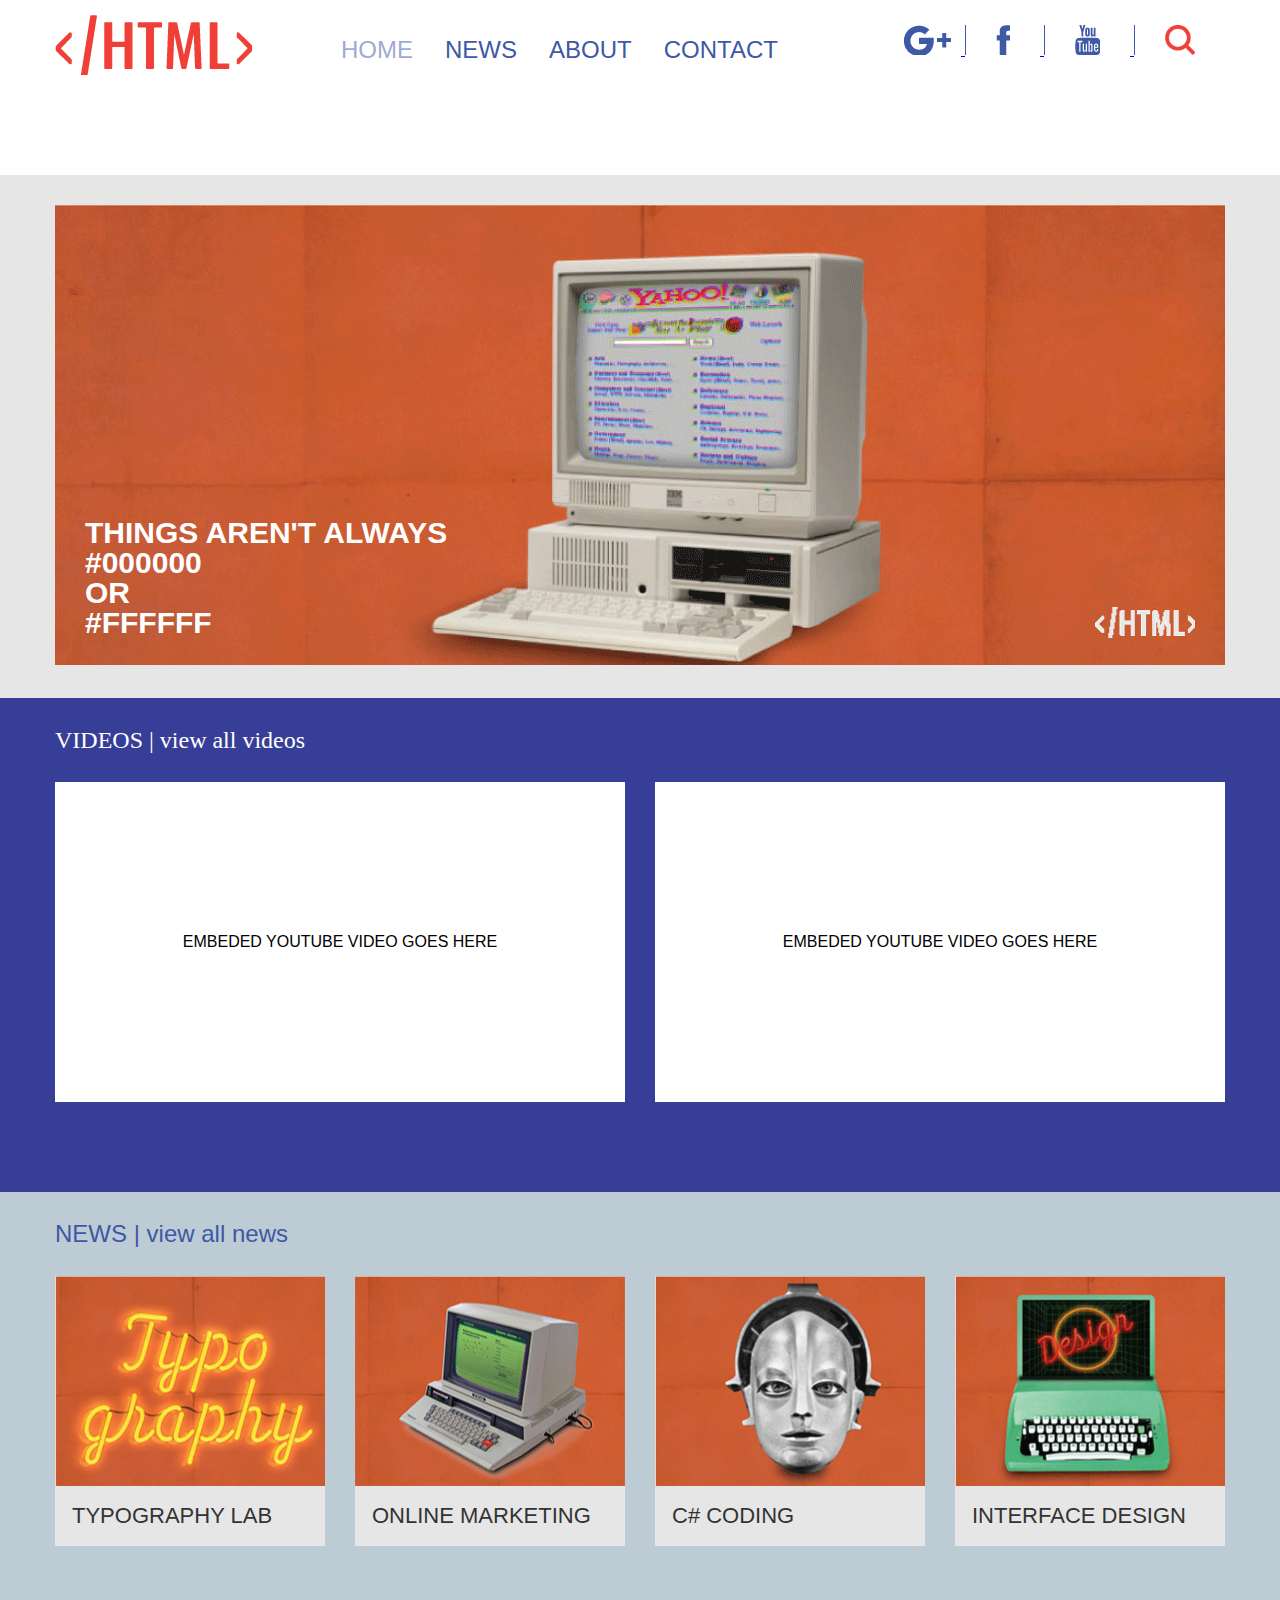
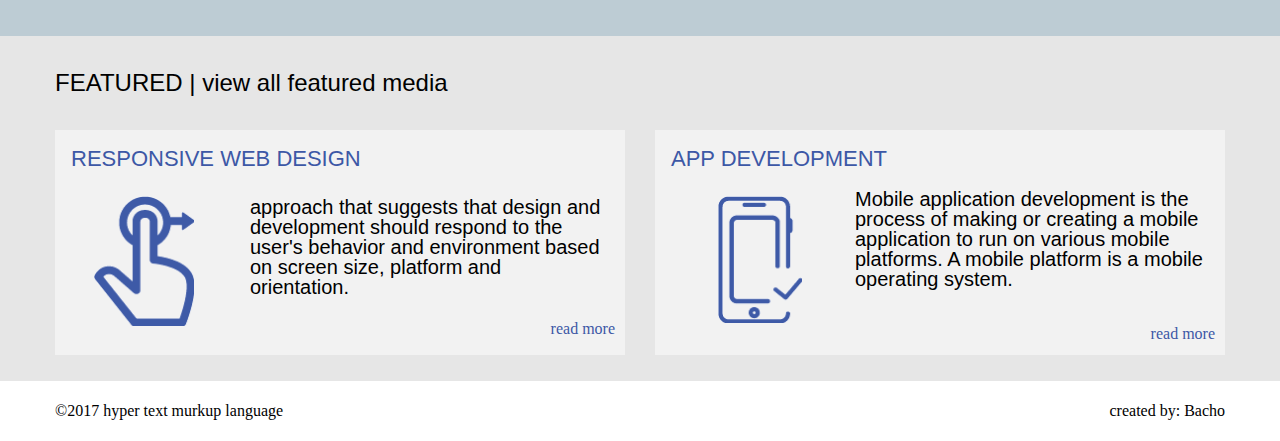
<file: index.html>
<!DOCTYPE html>
<html lang="en" dir="ltr">
<head>
  <link rel="stylesheet" href="https://cdn.web-fonts.ge/fonts/bpg-nino-mtavruli/css/bpg-nino-mtavruli.min.css">
  <meta charset="utf-8">
  <meta name="viewport" content="width=device-width, initial-scale=1.0">
  <link rel="stylesheet" href="css/reset.css">
  <link rel="stylesheet" href="css/style.css">
  <title>მთავარი</title>
</head>
<body>
  <header>
    <div class="container">

        <a class="header_img float-left" href="index.html">
          <img src="fotos/html.gif" alt="html">
        </a>

      <div class="float-resolution float-left">
        <nav class="nav line-hight">
          <ul class=" float-left vertikal-align">
            <li class="float-left ">
              <a class="list-size hell-blue font-style line-height" href="index.html" class="red">HOME</a>
            </li>
            <li class="float-left ">
              <a class="list-size color-blue font-style line-height" href="news.html" class="blue">NEWS</a>
            </li>
            <li class="float-left ">
              <a class="list-size color-blue font-style line-height" href="about.html" class="blue">ABOUT</a>
            </li>
            <li class="float-left ">
              <a class="list-size color-blue font-style line-height" href="contacts.html" class="blue">CONTACT</a>
            </li>
          </ul>
      </div>
      <div class="float-right header-right-block">
        <div class="float-right vertikal-align line-height">
          <a href="https://gmail.com">
            <img class="padding inline-block G" src="fotos/G.gif" alt="G">
          </a>
          <a href="https://facebook.com">
            <img class="padding-border inline-block facebook" src="fotos/facebook.gif" alt="Facebook">
          </a>
          <a href="https://youtube.com">
            <img class="padding-border inline-block youtube" src="fotos/youtube.gif" alt="Youtube">
          </a>
          <a href="#">
            <img class="padding-border inline-block lup" src="fotos/lup.gif" alt="Lup">
          </a>
        </div>
      </div>
      <div class="clear"></div>

      </nav>
    </div>

  </header>

  <section class="banner">
    <div class="container relative">
      <img class="banner-img" src="fotos/main.gif" alt="კომპიუტერი">
      <div class="banner-text">
        <div class="banner-text-style">things aren't always</div>
        <div class="banner-text-style">#000000</div>
        <div class="banner-text-style">or</div>
        <div class="banner-text-style">#ffffff</div>
      </div>
      <img class="white-logo"  src="fotos/white-logo.gif" alt="logo white">
    </div>
  </section>


  <section class="Videos-section">
    <div class="container">
      <h1 class="color-white">Videos | <a href="#">view all videos</a> </h1>
      <div class="videos">
        <div class="video relative float-left">
          <h3>EMBEDED YOUTUBE VIDEO GOES HERE</h3>
        </div>
        <div class="video relative float-right">
          <h3>EMBEDED YOUTUBE VIDEO GOES HERE</h3>
        </div>
        <div class="clear"></div>
      </div>
    </div>

  </section>
<div class="clear"></div>

  <section class="NEWS-section">
    <div class="container">
      <h1 class="news">NEWS | <a href="news.html"> view all news</a> </h1>
      <div class="news-article">
        <article class="article-box  float-left">
          <img src="fotos/Typography.gif" alt="Typography">
          <h1>Typography Lab</h1>
          <div class="hover">
            <h2>Typography Lab</h2>
            <a class="hover-a" href="Typography.html">read more</a>
          </div>
        </article>
        <article class="article-box float-left">
          <img src="fotos/pc.gif" alt="pc">
          <h1>Online Marketing</h1>
          <div class="hover">
            <h2>Online Marketing</h2>
            <a class="hover-a" href="online-marketing.html">read more</a>
          </div>
        </article>
        <article class="article-box float-left">
          <img src="fotos/face.gif" alt="face">
          <h1>C# coding</h1>
          <div class="hover">
            <h2>C# coding</h2>
            <a class="hover-a" href="coding.html">read more</a>
          </div>
        </article>
        <article class="article-box float-left">
          <img src="fotos/design.gif" alt="design">
          <h1>Interface Design</h1>
          <div class="hover">
            <h2>Interface Design</h2>
            <a class="hover-a" href="interfaceDesign.html">read more</a>
          </div>
        </article>
        <div class="clear"></div>
      </div>
    </div>

  </section>


  <section class="Featured">
    <div class="container">
      <h1 class="featured-h1">FEATURED |<a href="#"> view all featured media</a></h1>
      <div class="featured-box float-left display-block">
        <h2 class="boxhead">RESPONSIVE WEB DESIGN</h2>
        <img class="box-img-finger float-left" src="fotos/finger.gif" alt="თითი">
        <p class="box_p float-left">approach that suggests that design and development should respond to the user's behavior and environment based on screen size, platform and orientation.</p>
        <a class="float-right" href="#">read more</a>
      </div>
      <div class="featured-box float-left display-block">
        <h2 class="boxhead">APP DEVELOPMENT</h2>
        <img class="box-img-phone float-left" src="fotos/phone.gif" alt="მობილური">
        <p class="box_p_small float-left">Mobile application development is the process of making or creating a mobile application to run on various mobile platforms. A mobile platform is a mobile operating system.</p>
        <a class="float-right" href="#">read more</a>
      </div>
    </div>
  </section>

  <footer>
    <div class="container">
      <div class="footer">
        <h3 class="float-left">©2017 hyper text murkup language</h3>
        <h3 class="float-right">created by: Bacho</h3>
      </div>
      <div class="clear"></div>
    </div>
</footer>
<div class="NONE"></div>
</body>
</html>
</file>
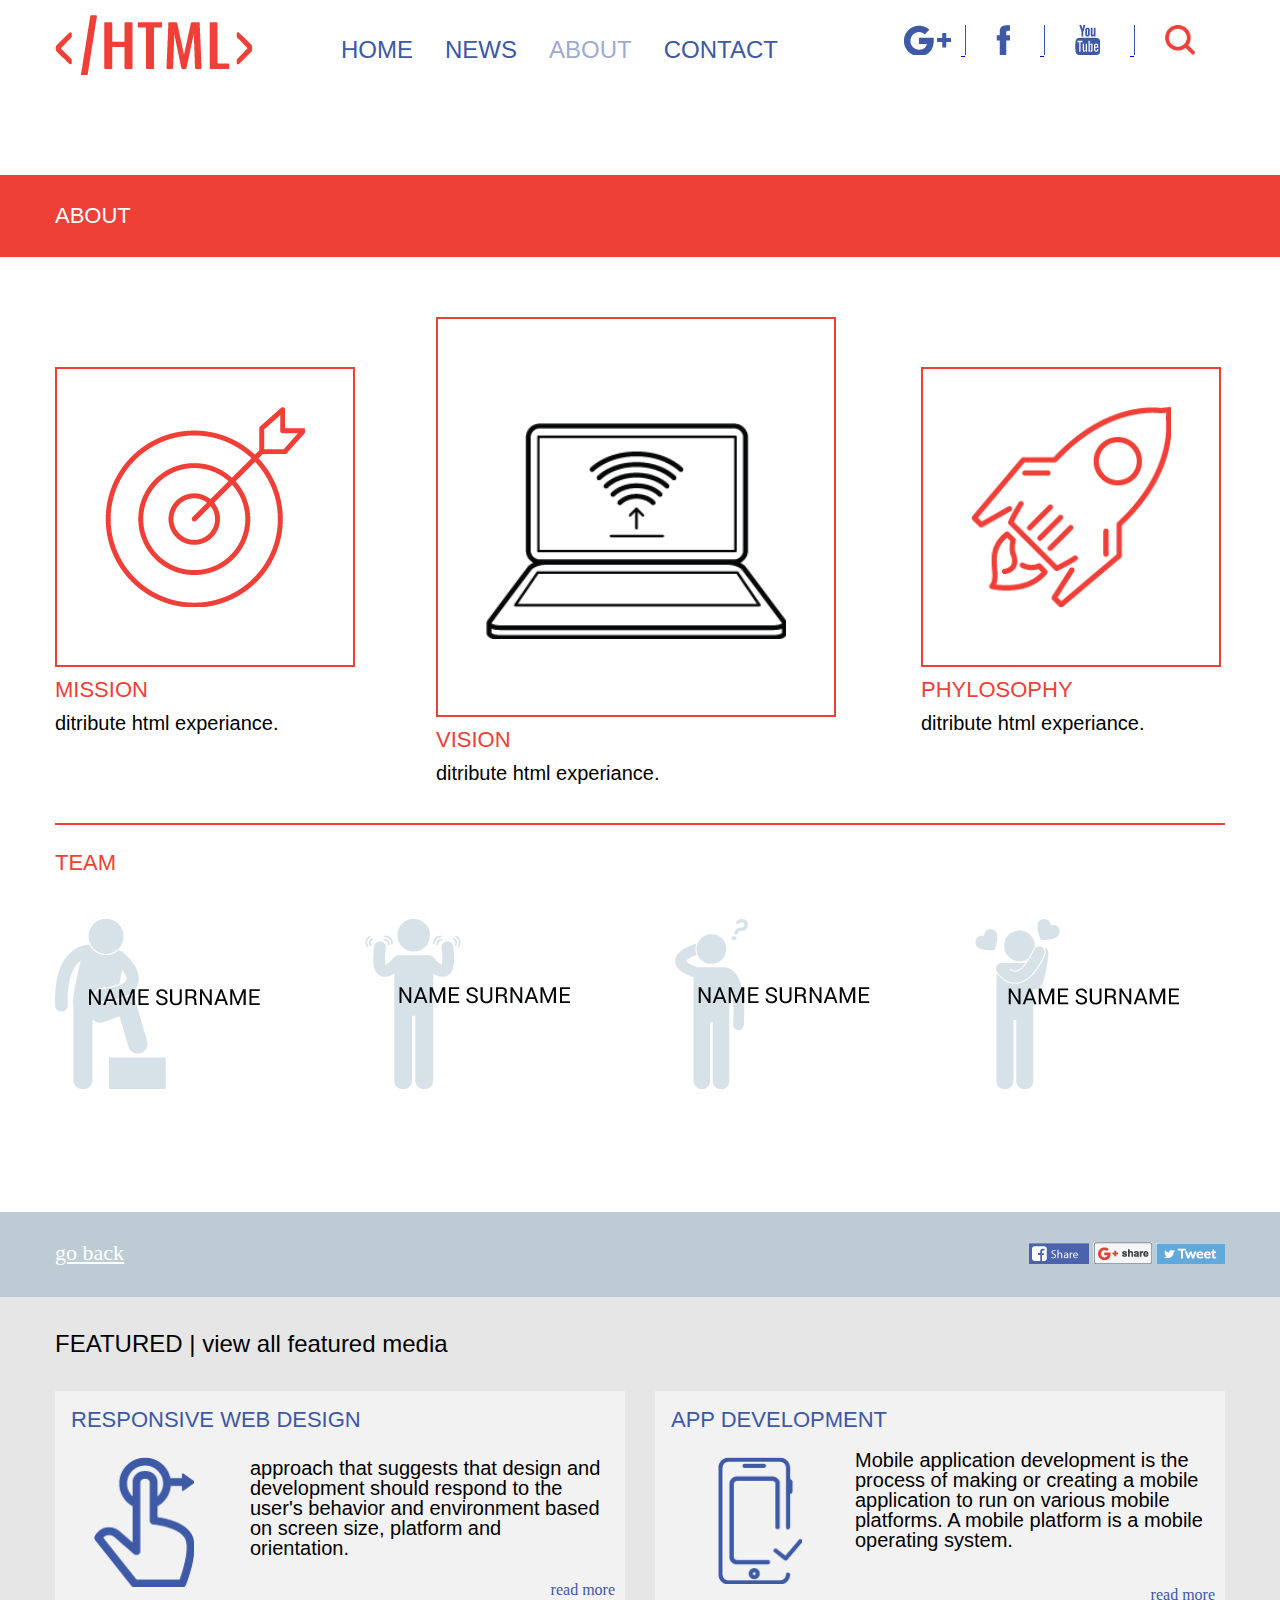
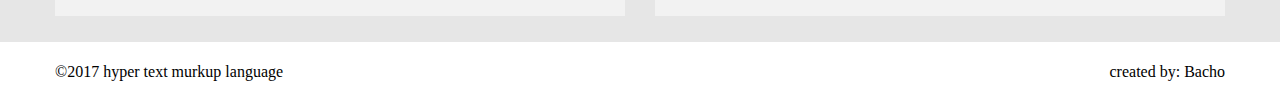
<file: about.html>
<!DOCTYPE html>
<html lang="en" dir="ltr">
<head>
  <link rel="stylesheet" href="https://cdn.web-fonts.ge/fonts/bpg-nino-mtavruli/css/bpg-nino-mtavruli.min.css">
  <meta charset="utf-8">
  <meta name="viewport" content="width=device-width, initial-scale=1.0">
  <link rel="stylesheet" href="css/reset.css">
  <link rel="stylesheet" href="css/style.css">
  <title>მთავარი</title>
</head>
<body>
  <header>
    <div class="container">

      <a class="header_img float-left" href="index.html">
        <img src="fotos/html.gif" alt="html">
      </a>

      <div class="float-left">
        <nav class="nav line-hight">
          <ul class=" float-left vertikal-align">
            <li class="float-left ">
              <a class="list-size color-blue font-style line-height" href="index.html" class="red">HOME</a>
            </li>
            <li class="float-left ">
              <a class="list-size color-blue font-style line-height" href="news.html" class="blue">NEWS</a>
            </li>
            <li class="float-left ">
              <a class="list-size hell-blue font-style line-height" href="about.html" class="blue">ABOUT</a>
            </li>
            <li class="float-left ">
              <a class="list-size color-blue font-style line-height" href="contacts.html" class="blue">CONTACT</a>
            </li>
          </ul>
        </div>
        <div class="float-right">
          <div class="float-right vertikal-align line-height">
            <a href="https://gmail.com">
              <img class="padding inline-block G" src="fotos/G.gif" alt="G">
            </a>
            <a href="https://facebook.com">
              <img class="padding-border inline-block facebook" src="fotos/facebook.gif" alt="Facebook">
            </a>
            <a href="https://youtube.com">
              <img class="padding-border inline-block youtube" src="fotos/youtube.gif" alt="Youtube">
            </a>
            <a href="#">
              <img class="padding-border inline-block lup" src="fotos/lup.gif" alt="Lup">
            </a>
          </div>
        </div>


      </nav>
    </div>

  </header>
  <section class="about-after-header">
    <div class="container">
      <div class="float-left">
        <h1>ABOUT</h1>
      </div>
      <div class="clear"></div>
  </section>

    <section class="about-section">
      <div class="container">
        <div class="about-up-container">
          <div class="relative float-left ">
            <div class="about300 ">
              <img  src="fotos/ziel.gif" alt="">
            </div>
            <h1 class="about-text-titel">MISSION</h1>
            <p class="about-text-p">ditribute html experiance.</p>
          </div>
          <div class="relative float-left ">
            <div class="about400">
              <img  src="fotos/pc-wifi.gif" alt="">
            </div>
            <h1 class="about-text-titel-400">vision</h1>
            <p class="about-text-p-400">ditribute html experiance.</p>
          </div>
          <div class="relative float-left ">
            <div class="about300 ">
              <img  src="fotos/rakete.gif" alt="">
            </div>
            <h1 class="about-text-titel">PHYLOSOPHY</h1>
            <p class="about-text-p">ditribute html experiance.</p>
          </div>
        </div>
        <div class="clear border-bottom"></div>
        <div class="">
          <h1 class="about-imgs-text">TEAM</h1>
          <div class="">
            <img class="about-imgs float-left" src="fotos/1name.gif" alt="stickman">
            <img class="about-imgs float-left" src="fotos/2name.gif" alt="stickman">
            <img class="about-imgs float-left" src="fotos/3name.gif" alt="stickman">
            <img class="about-imgs float-left" src="fotos/4name.gif" alt="stickman">
          </div>
        </div>
      </div>
      <div class="clear"></div>
    </section>

    <section class="share">
      <div class="container">
        <div class="float-left">
          <a class="share-a" href="news.html">go back</a>
        </div>
        <div class="float-right">
          <a href="#"><img src="fotos/f-share.gif" alt="facebook"></a>
          <a href="#"><img src="fotos/google-share.gif" alt="google"></a>
          <a href="#"><img src="fotos/tweet.gif" alt="tweeter"></a>
        </div>
      </div>
      <div class="clear"></div>
    </section>
    <section class="Featured">
      <div class="container">
        <h1 class="featured-h1">FEATURED |<a href="#"> view all featured media</a></h1>
        <div class="featured-box float-left display-block">
          <h2 class="boxhead">RESPONSIVE WEB DESIGN</h2>
          <img class="box-img-finger float-left" src="fotos/finger.gif" alt="თითი">
          <p class="box_p float-left">approach that suggests that design and development should respond to the user's behavior and environment based on screen size, platform and orientation.</p>
          <a class="float-right" href="#">read more</a>
        </div>
        <div class="featured-box float-left display-block">
          <h2 class="boxhead">APP DEVELOPMENT</h2>
          <img class="box-img-phone float-left" src="fotos/phone.gif" alt="მობილური">
          <p class="box_p_small float-left">Mobile application development is the process of making or creating a mobile application to run on various mobile platforms. A mobile platform is a mobile operating system.</p>
          <a class="float-right" href="#">read more</a>
        </div>

      </div>

    </section>
    <footer>
      <div class="container">
        <div class="footer">
          <h3 class="float-left">©2017 hyper text murkup language</h3>
          <h3 class="float-right">created by: Bacho</h3>
        </div>
        <div class="clear"></div>
      </div>

    </footer>
  </body>
</file>
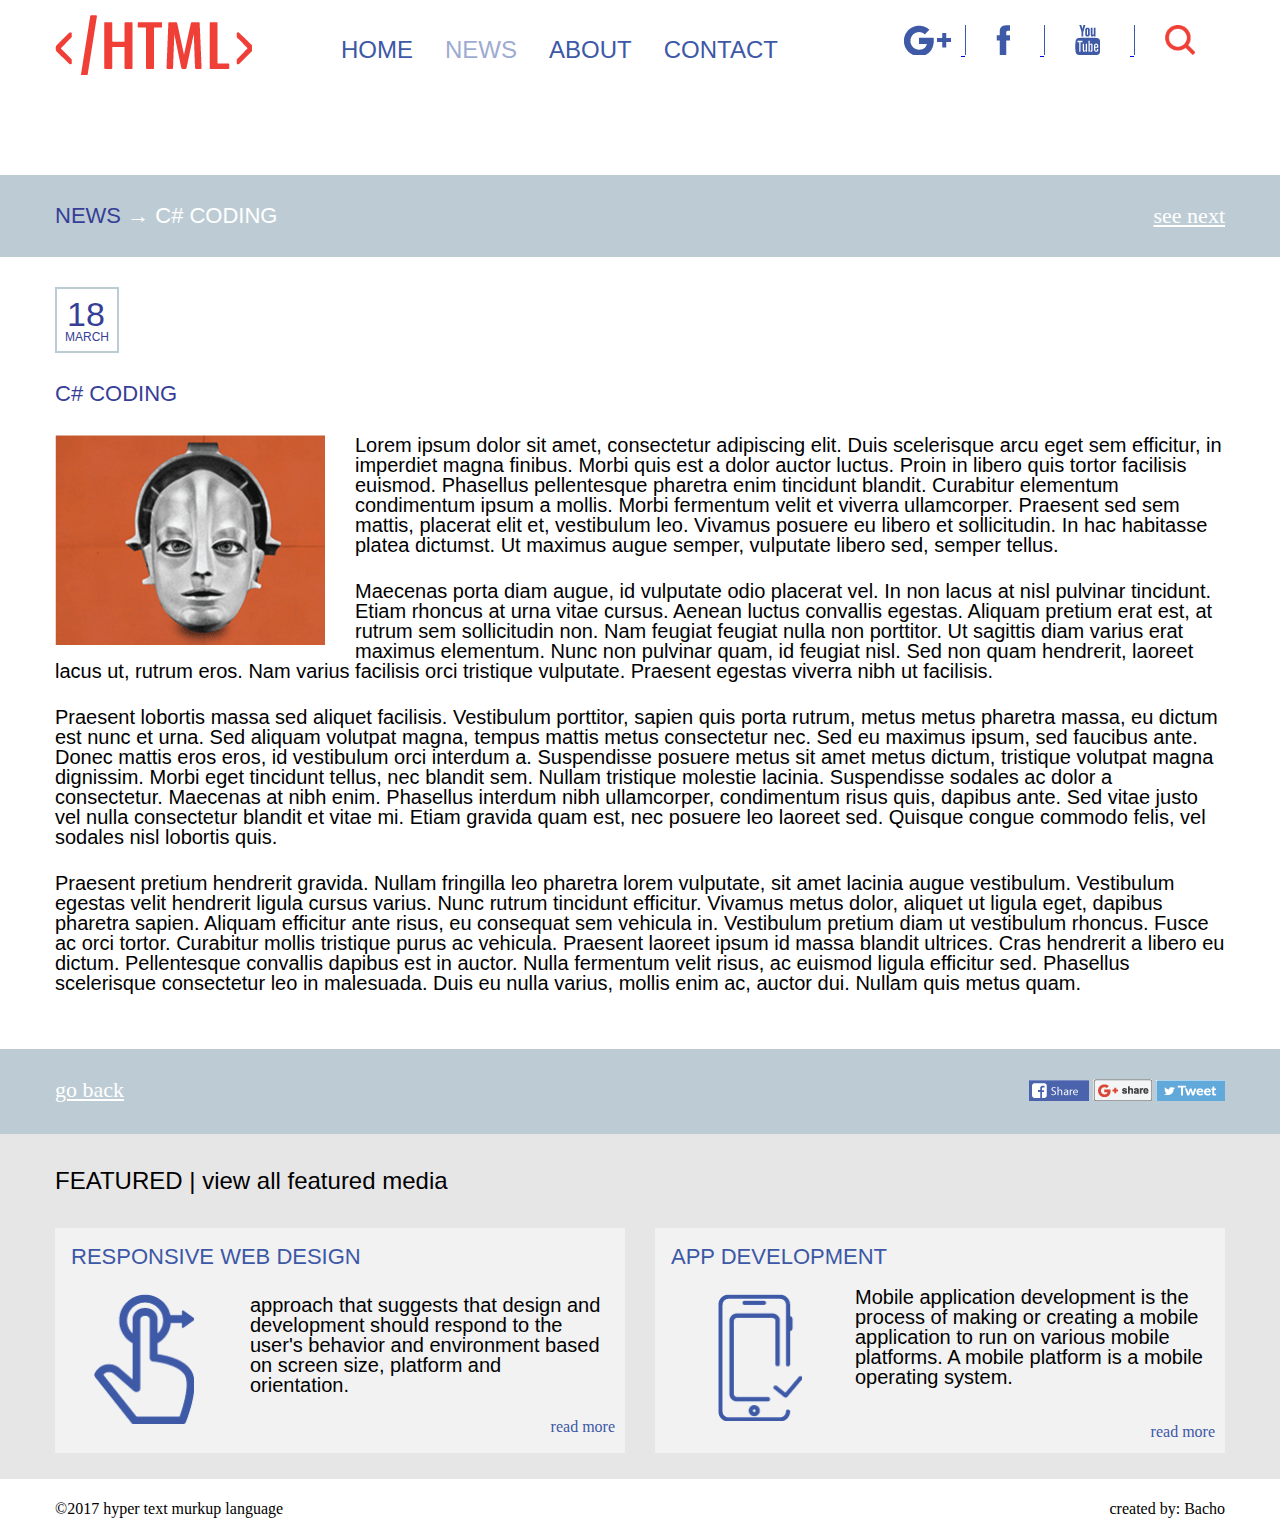
<file: coding.html>
<!DOCTYPE html>
<html lang="en" dir="ltr">
<head>
  <link rel="stylesheet" href="https://cdn.web-fonts.ge/fonts/bpg-nino-mtavruli/css/bpg-nino-mtavruli.min.css">
  <meta charset="utf-8">
  <meta name="viewport" content="width=device-width, initial-scale=1.0">
  <link rel="stylesheet" href="css/reset.css">
  <link rel="stylesheet" href="css/style.css">
  <title>C# coding</title>
</head>
<body>
  <header>
    <div class="container">

      <a class="header_img float-left" href="index.html">
        <img src="fotos/html.gif" alt="html">
      </a>

      <div class="float-left">
        <nav class="nav line-hight">
          <ul class=" float-left vertikal-align">
            <li class="float-left ">
              <a class="list-size color-blue font-style line-height" href="index.html" class="red">HOME</a>
            </li>
            <li class="float-left ">
              <a class="list-size hell-blue font-style line-height" href="news.html" class="blue">NEWS</a>
            </li>
            <li class="float-left ">
              <a class="list-size color-blue font-style line-height" href="about.html" class="blue">ABOUT</a>
            </li>
            <li class="float-left ">
              <a class="list-size color-blue font-style line-height" href="contacts.html" class="blue">CONTACT</a>
            </li>
          </ul>
        </div>
        <div class="float-right">
          <div class="float-right vertikal-align line-height">
            <a href="https://gmail.com">
              <img class="padding inline-block G" src="fotos/G.gif" alt="G">
            </a>
            <a href="https://facebook.com">
              <img class="padding-border inline-block facebook" src="fotos/facebook.gif" alt="Facebook">
            </a>
            <a href="https://youtube.com">
              <img class="padding-border inline-block youtube" src="fotos/youtube.gif" alt="Youtube">
            </a>
            <a href="#">
              <img class="padding-border inline-block lup" src="fotos/lup.gif" alt="Lup">
            </a>
          </div>
        </div>


      </nav>
    </div>

  </header>
  <section class="after-header">
    <div class="container">
      <div class="float-left">
        <h1>NEWS <span> &rarr;	   C# coding</span></h1>
      </div>
      <div class="float-right">
        <a href="#">see next</a>
      </div>
    </div>
    <div class="clear"></div>
  </section>

  <section class="article-section">
    <div class="container">
      <div class="float-left">
        <div class="date">
          <h2>18</h2>
          <h3>March</h3>
        </div>
      </div>
      <div class="article-headline float-left clear">
        <h1>C# coding</h1>
      </div>
      <div class="clear"></div>
      <div class="artcle-img-news float-left">
        <img src="fotos/face.gif" alt="Typography">
      </div>
      <div class="article-paragraph">
        <p>Lorem ipsum dolor sit amet, consectetur adipiscing elit. Duis scelerisque arcu eget sem efficitur, in imperdiet magna finibus. Morbi quis est a dolor auctor luctus. Proin in libero quis tortor facilisis euismod. Phasellus pellentesque pharetra enim tincidunt blandit. Curabitur elementum condimentum ipsum a mollis. Morbi fermentum velit et viverra ullamcorper. Praesent sed sem mattis, placerat elit et, vestibulum leo. Vivamus posuere eu libero et sollicitudin. In hac habitasse platea dictumst. Ut maximus augue semper, vulputate libero sed, semper tellus.</p>
        <p>Maecenas porta diam augue, id vulputate odio placerat vel. In non lacus at nisl pulvinar tincidunt. Etiam rhoncus at urna vitae cursus. Aenean luctus convallis egestas. Aliquam pretium erat est, at rutrum sem sollicitudin non. Nam feugiat feugiat nulla non porttitor. Ut sagittis diam varius erat maximus elementum. Nunc non pulvinar quam, id feugiat nisl. Sed non quam hendrerit, laoreet lacus ut, rutrum eros. Nam varius facilisis orci tristique vulputate. Praesent egestas viverra nibh ut facilisis.</p>
        <p>Praesent lobortis massa sed aliquet facilisis. Vestibulum porttitor, sapien quis porta rutrum, metus metus pharetra massa, eu dictum est nunc et urna. Sed aliquam volutpat magna, tempus mattis metus consectetur nec. Sed eu maximus ipsum, sed faucibus ante. Donec mattis eros eros, id vestibulum orci interdum a. Suspendisse posuere metus sit amet metus dictum, tristique volutpat magna dignissim. Morbi eget tincidunt tellus, nec blandit sem. Nullam tristique molestie lacinia. Suspendisse sodales ac dolor a consectetur. Maecenas at nibh enim. Phasellus interdum nibh ullamcorper, condimentum risus quis, dapibus ante. Sed vitae justo vel nulla consectetur blandit et vitae mi. Etiam gravida quam est, nec posuere leo laoreet sed. Quisque congue commodo felis, vel sodales nisl lobortis quis.</p>
        <p>Praesent pretium hendrerit gravida. Nullam fringilla leo pharetra lorem vulputate, sit amet lacinia augue vestibulum. Vestibulum egestas velit hendrerit ligula cursus varius. Nunc rutrum tincidunt efficitur. Vivamus metus dolor, aliquet ut ligula eget, dapibus pharetra sapien. Aliquam efficitur ante risus, eu consequat sem vehicula in. Vestibulum pretium diam ut vestibulum rhoncus. Fusce ac orci tortor. Curabitur mollis tristique purus ac vehicula. Praesent laoreet ipsum id massa blandit ultrices. Cras hendrerit a libero eu dictum. Pellentesque convallis dapibus est in auctor. Nulla fermentum velit risus, ac euismod ligula efficitur sed. Phasellus scelerisque consectetur leo in malesuada. Duis eu nulla varius, mollis enim ac, auctor dui. Nullam quis metus quam.
        </p>
      </div>
    </div>
    <div class="clear"></div>
  </section>

<section class="share">
  <div class="container">
    <div class="float-left">
      <a class="share-a" href="news.html">go back</a>
    </div>
    <div class="float-right">
      <a href="#"><img src="fotos/f-share.gif" alt="facebook"></a>
      <a href="#"><img src="fotos/google-share.gif" alt="google"></a>
      <a href="#"><img src="fotos/tweet.gif" alt="tweeter"></a>
    </div>
  </div>
  <div class="clear"></div>
</section>

  <section class="Featured">
    <div class="container">
      <h1 class="featured-h1">FEATURED |<a href="#"> view all featured media</a></h1>
      <div class="featured-box float-left display-block">
        <h2 class="boxhead">RESPONSIVE WEB DESIGN</h2>
        <img class="box-img-finger float-left" src="fotos/finger.gif" alt="თითი">
        <p class="box_p float-left">approach that suggests that design and development should respond to the user's behavior and environment based on screen size, platform and orientation.</p>
        <a class="float-right" href="#">read more</a>
      </div>
      <div class="featured-box float-left display-block">
        <h2 class="boxhead">APP DEVELOPMENT</h2>
        <img class="box-img-phone float-left" src="fotos/phone.gif" alt="მობილური">
        <p class="box_p_small float-left">Mobile application development is the process of making or creating a mobile application to run on various mobile platforms. A mobile platform is a mobile operating system.</p>
        <a class="float-right" href="#">read more</a>
      </div>

    </div>

  </section>
  <footer>
    <div class="container">
      <div class="footer">
        <h3 class="float-left">©2017 hyper text murkup language</h3>
        <h3 class="float-right">created by: Bacho</h3>
      </div>
      <div class="clear"></div>
    </div>

  </footer>
</body>
</file>
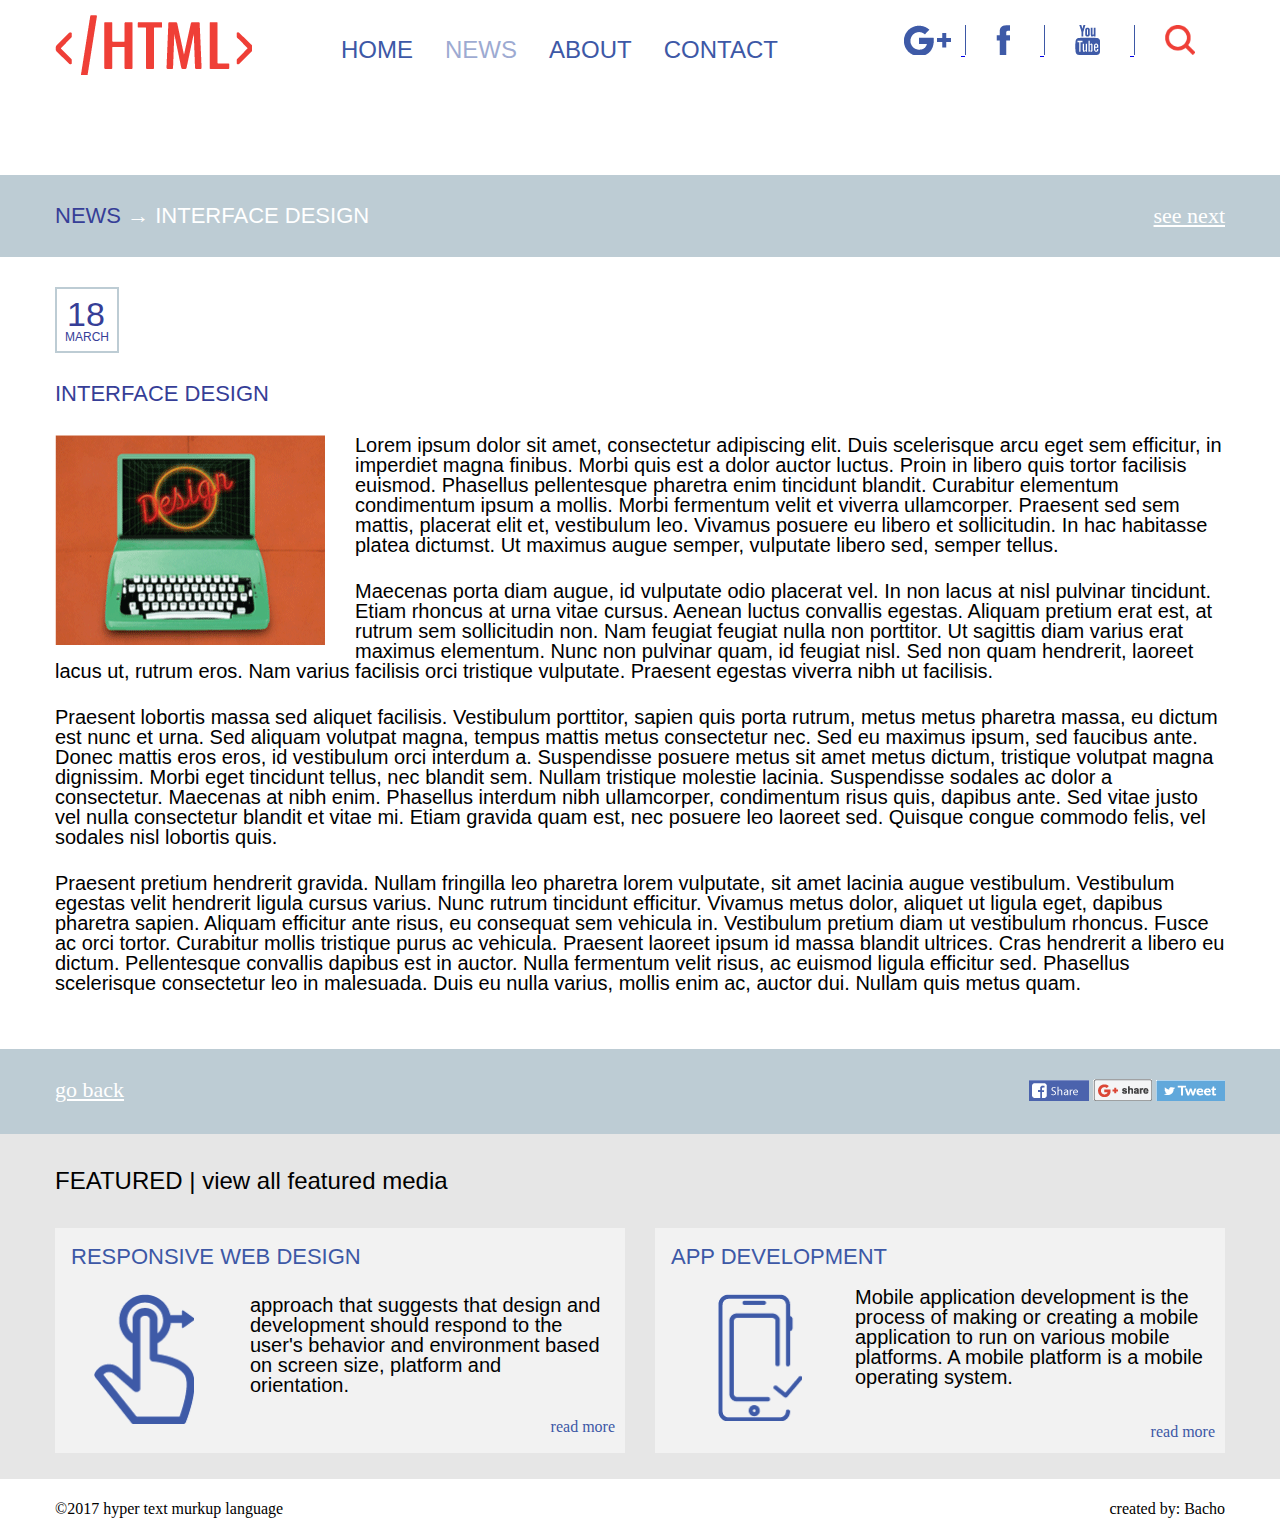
<file: interfaceDesign.html>
<!DOCTYPE html>
<html lang="en" dir="ltr">
<head>
  <link rel="stylesheet" href="https://cdn.web-fonts.ge/fonts/bpg-nino-mtavruli/css/bpg-nino-mtavruli.min.css">
  <meta charset="utf-8">
  <meta name="viewport" content="width=device-width, initial-scale=1.0">
  <link rel="stylesheet" href="css/reset.css">
  <link rel="stylesheet" href="css/style.css">
  <title>Interface Design</title>
</head>
<body>
  <header>
    <div class="container">

      <a class="header_img float-left" href="index.html">
        <img src="fotos/html.gif" alt="html">
      </a>

      <div class="float-left">
        <nav class="nav line-hight">
          <ul class=" float-left vertikal-align">
            <li class="float-left ">
              <a class="list-size color-blue font-style line-height" href="index.html" class="red">HOME</a>
            </li>
            <li class="float-left ">
              <a class="list-size hell-blue font-style line-height" href="news.html" class="blue">NEWS</a>
            </li>
            <li class="float-left ">
              <a class="list-size color-blue font-style line-height" href="about.html" class="blue">ABOUT</a>
            </li>
            <li class="float-left ">
              <a class="list-size color-blue font-style line-height" href="contacts.html" class="blue">CONTACT</a>
            </li>
          </ul>
        </div>
        <div class="float-right">
          <div class="float-right vertikal-align line-height">
            <a href="https://gmail.com">
              <img class="padding inline-block G" src="fotos/G.gif" alt="G">
            </a>
            <a href="https://facebook.com">
              <img class="padding-border inline-block facebook" src="fotos/facebook.gif" alt="Facebook">
            </a>
            <a href="https://youtube.com">
              <img class="padding-border inline-block youtube" src="fotos/youtube.gif" alt="Youtube">
            </a>
            <a href="#">
              <img class="padding-border inline-block lup" src="fotos/lup.gif" alt="Lup">
            </a>
          </div>
        </div>


      </nav>
    </div>

  </header>
  <section class="after-header">
    <div class="container">
      <div class="float-left">
        <h1>NEWS <span> &rarr;	   Interface Design</span></h1>
      </div>
      <div class="float-right">
        <a href="#">see next</a>
      </div>
    </div>
    <div class="clear"></div>
  </section>

  <section class="article-section">
    <div class="container">
      <div class="float-left">
        <div class="date">
          <h2>18</h2>
          <h3>March</h3>
        </div>
      </div>
      <div class="article-headline float-left clear">
        <h1>Interface Design</h1>
      </div>
      <div class="clear"></div>
      <div class="artcle-img-news float-left">
        <img src="fotos/design.gif" alt="Typography">
      </div>
      <div class="article-paragraph">
        <p>Lorem ipsum dolor sit amet, consectetur adipiscing elit. Duis scelerisque arcu eget sem efficitur, in imperdiet magna finibus. Morbi quis est a dolor auctor luctus. Proin in libero quis tortor facilisis euismod. Phasellus pellentesque pharetra enim tincidunt blandit. Curabitur elementum condimentum ipsum a mollis. Morbi fermentum velit et viverra ullamcorper. Praesent sed sem mattis, placerat elit et, vestibulum leo. Vivamus posuere eu libero et sollicitudin. In hac habitasse platea dictumst. Ut maximus augue semper, vulputate libero sed, semper tellus.</p>
        <p>Maecenas porta diam augue, id vulputate odio placerat vel. In non lacus at nisl pulvinar tincidunt. Etiam rhoncus at urna vitae cursus. Aenean luctus convallis egestas. Aliquam pretium erat est, at rutrum sem sollicitudin non. Nam feugiat feugiat nulla non porttitor. Ut sagittis diam varius erat maximus elementum. Nunc non pulvinar quam, id feugiat nisl. Sed non quam hendrerit, laoreet lacus ut, rutrum eros. Nam varius facilisis orci tristique vulputate. Praesent egestas viverra nibh ut facilisis.</p>
        <p>Praesent lobortis massa sed aliquet facilisis. Vestibulum porttitor, sapien quis porta rutrum, metus metus pharetra massa, eu dictum est nunc et urna. Sed aliquam volutpat magna, tempus mattis metus consectetur nec. Sed eu maximus ipsum, sed faucibus ante. Donec mattis eros eros, id vestibulum orci interdum a. Suspendisse posuere metus sit amet metus dictum, tristique volutpat magna dignissim. Morbi eget tincidunt tellus, nec blandit sem. Nullam tristique molestie lacinia. Suspendisse sodales ac dolor a consectetur. Maecenas at nibh enim. Phasellus interdum nibh ullamcorper, condimentum risus quis, dapibus ante. Sed vitae justo vel nulla consectetur blandit et vitae mi. Etiam gravida quam est, nec posuere leo laoreet sed. Quisque congue commodo felis, vel sodales nisl lobortis quis.</p>
        <p>Praesent pretium hendrerit gravida. Nullam fringilla leo pharetra lorem vulputate, sit amet lacinia augue vestibulum. Vestibulum egestas velit hendrerit ligula cursus varius. Nunc rutrum tincidunt efficitur. Vivamus metus dolor, aliquet ut ligula eget, dapibus pharetra sapien. Aliquam efficitur ante risus, eu consequat sem vehicula in. Vestibulum pretium diam ut vestibulum rhoncus. Fusce ac orci tortor. Curabitur mollis tristique purus ac vehicula. Praesent laoreet ipsum id massa blandit ultrices. Cras hendrerit a libero eu dictum. Pellentesque convallis dapibus est in auctor. Nulla fermentum velit risus, ac euismod ligula efficitur sed. Phasellus scelerisque consectetur leo in malesuada. Duis eu nulla varius, mollis enim ac, auctor dui. Nullam quis metus quam.
        </p>
      </div>
    </div>
    <div class="clear"></div>
  </section>

<section class="share">
  <div class="container">
    <div class="float-left">
      <a class="share-a" href="news.html">go back</a>
    </div>
    <div class="float-right">
      <a href="#"><img src="fotos/f-share.gif" alt="facebook"></a>
      <a href="#"><img src="fotos/google-share.gif" alt="google"></a>
      <a href="#"><img src="fotos/tweet.gif" alt="tweeter"></a>
    </div>
  </div>
  <div class="clear"></div>
</section>

  <section class="Featured">
    <div class="container">
      <h1 class="featured-h1">FEATURED |<a href="#"> view all featured media</a></h1>
      <div class="featured-box float-left display-block">
        <h2 class="boxhead">RESPONSIVE WEB DESIGN</h2>
        <img class="box-img-finger float-left" src="fotos/finger.gif" alt="თითი">
        <p class="box_p float-left">approach that suggests that design and development should respond to the user's behavior and environment based on screen size, platform and orientation.</p>
        <a class="float-right" href="#">read more</a>
      </div>
      <div class="featured-box float-left display-block">
        <h2 class="boxhead">APP DEVELOPMENT</h2>
        <img class="box-img-phone float-left" src="fotos/phone.gif" alt="მობილური">
        <p class="box_p_small float-left">Mobile application development is the process of making or creating a mobile application to run on various mobile platforms. A mobile platform is a mobile operating system.</p>
        <a class="float-right" href="#">read more</a>
      </div>

    </div>

  </section>
  <footer>
    <div class="container">
      <div class="footer">
        <h3 class="float-left">©2017 hyper text murkup language</h3>
        <h3 class="float-right">created by: Bacho</h3>
      </div>
      <div class="clear"></div>
    </div>

  </footer>
</body>
</file>
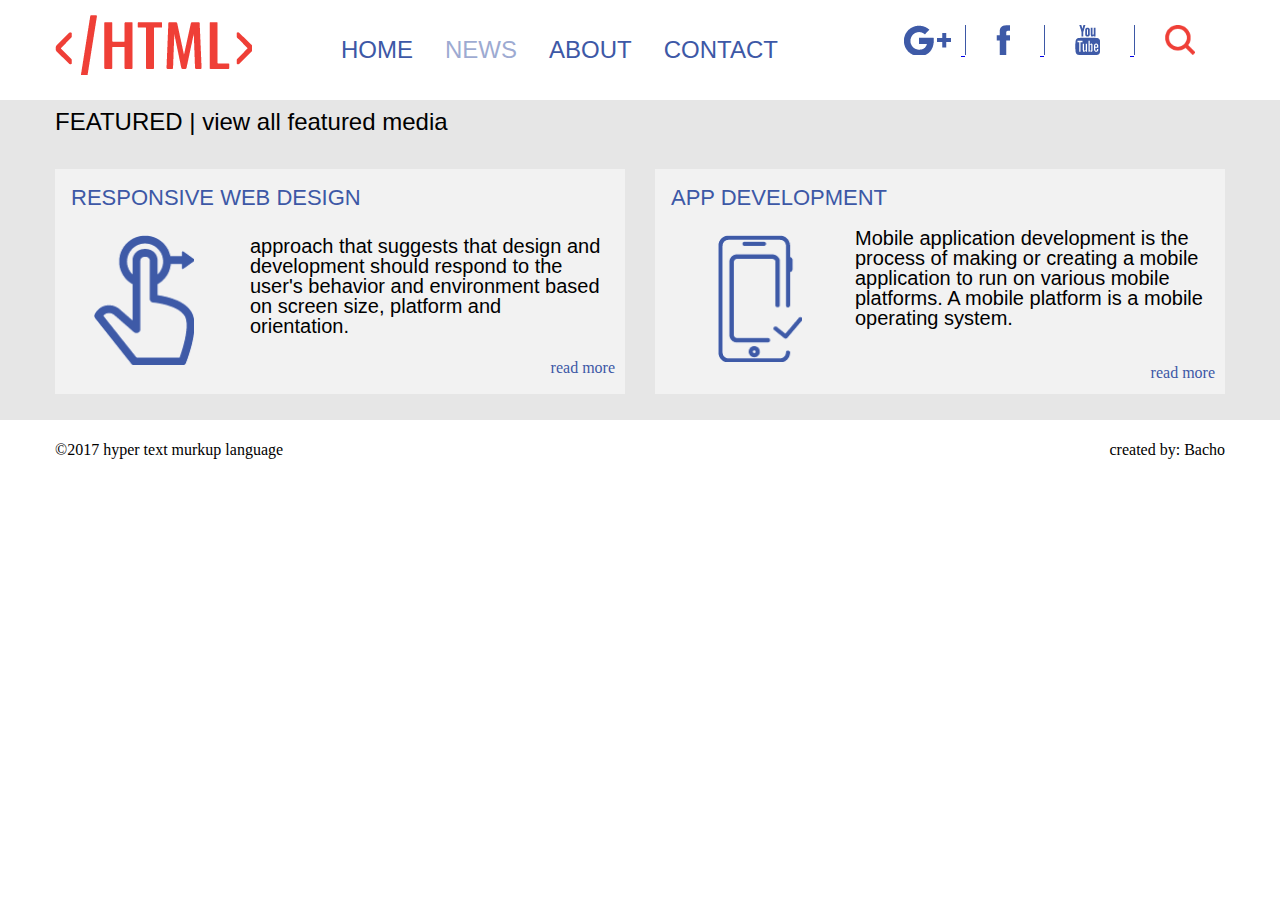
<file: more-news.html>
<!DOCTYPE html>
<html lang="en" dir="ltr">
<head>
  <link rel="stylesheet" href="https://cdn.web-fonts.ge/fonts/bpg-nino-mtavruli/css/bpg-nino-mtavruli.min.css">
  <meta charset="utf-8">
  <meta name="viewport" content="width=device-width, initial-scale=1.0">
  <link rel="stylesheet" href="css/reset.css">
  <link rel="stylesheet" href="css/style.css">
  <title>მთავარი</title>
</head>
<body>
  <header>
    <div class="container">

      <a class="header_img float-left" href="index.html">
        <img src="fotos/html.gif" alt="html">
      </a>

      <div class="float-left">
        <nav class="nav line-hight">
          <ul class=" float-left vertikal-align">
            <li class="float-left ">
              <a class="list-size color-blue font-style line-height" href="index.html" class="red">HOME</a>
            </li>
            <li class="float-left ">
              <a class="list-size hell-blue font-style line-height" href="news.html" class="blue">NEWS</a>
            </li>
            <li class="float-left ">
              <a class="list-size color-blue font-style line-height" href="about.html" class="blue">ABOUT</a>
            </li>
            <li class="float-left ">
              <a class="list-size color-blue font-style line-height" href="contacts.html" class="blue">CONTACT</a>
            </li>
          </ul>
        </div>
        <div class="float-right">
          <div class="float-right vertikal-align line-height">
            <a href="https://gmail.com">
              <img class="padding inline-block G" src="fotos/G.gif" alt="G">
            </a>
            <a href="https://facebook.com">
              <img class="padding-border inline-block facebook" src="fotos/facebook.gif" alt="Facebook">
            </a>
            <a href="https://youtube.com">
              <img class="padding-border inline-block youtube" src="fotos/youtube.gif" alt="Youtube">
            </a>
            <a href="#">
              <img class="padding-border inline-block lup" src="fotos/lup.gif" alt="Lup">
            </a>
          </div>
        </div>


      </nav>
    </div>

  </header>


  <section class="Featured">
    <div class="container">
      <h1 class="featured-h1">FEATURED |<a href="#"> view all featured media</a></h1>
      <div class="featured-box float-left display-block">
        <h2 class="boxhead">RESPONSIVE WEB DESIGN</h2>
        <img class="box-img-finger float-left" src="fotos/finger.gif" alt="თითი">
        <p class="box_p float-left">approach that suggests that design and development should respond to the user's behavior and environment based on screen size, platform and orientation.</p>
        <a class="float-right" href="#">read more</a>
      </div>
      <div class="featured-box float-left display-block">
        <h2 class="boxhead">APP DEVELOPMENT</h2>
        <img class="box-img-phone float-left" src="fotos/phone.gif" alt="მობილური">
        <p class="box_p_small float-left">Mobile application development is the process of making or creating a mobile application to run on various mobile platforms. A mobile platform is a mobile operating system.</p>
        <a class="float-right" href="#">read more</a>
      </div>

    </div>

  </section>
  <footer>
    <div class="container">
      <div class="footer">
        <h3 class="float-left">©2017 hyper text murkup language</h3>
        <h3 class="float-right">created by: Bacho</h3>
      </div>
      <div class="clear"></div>
    </div>

  </footer>
</body>
</file>
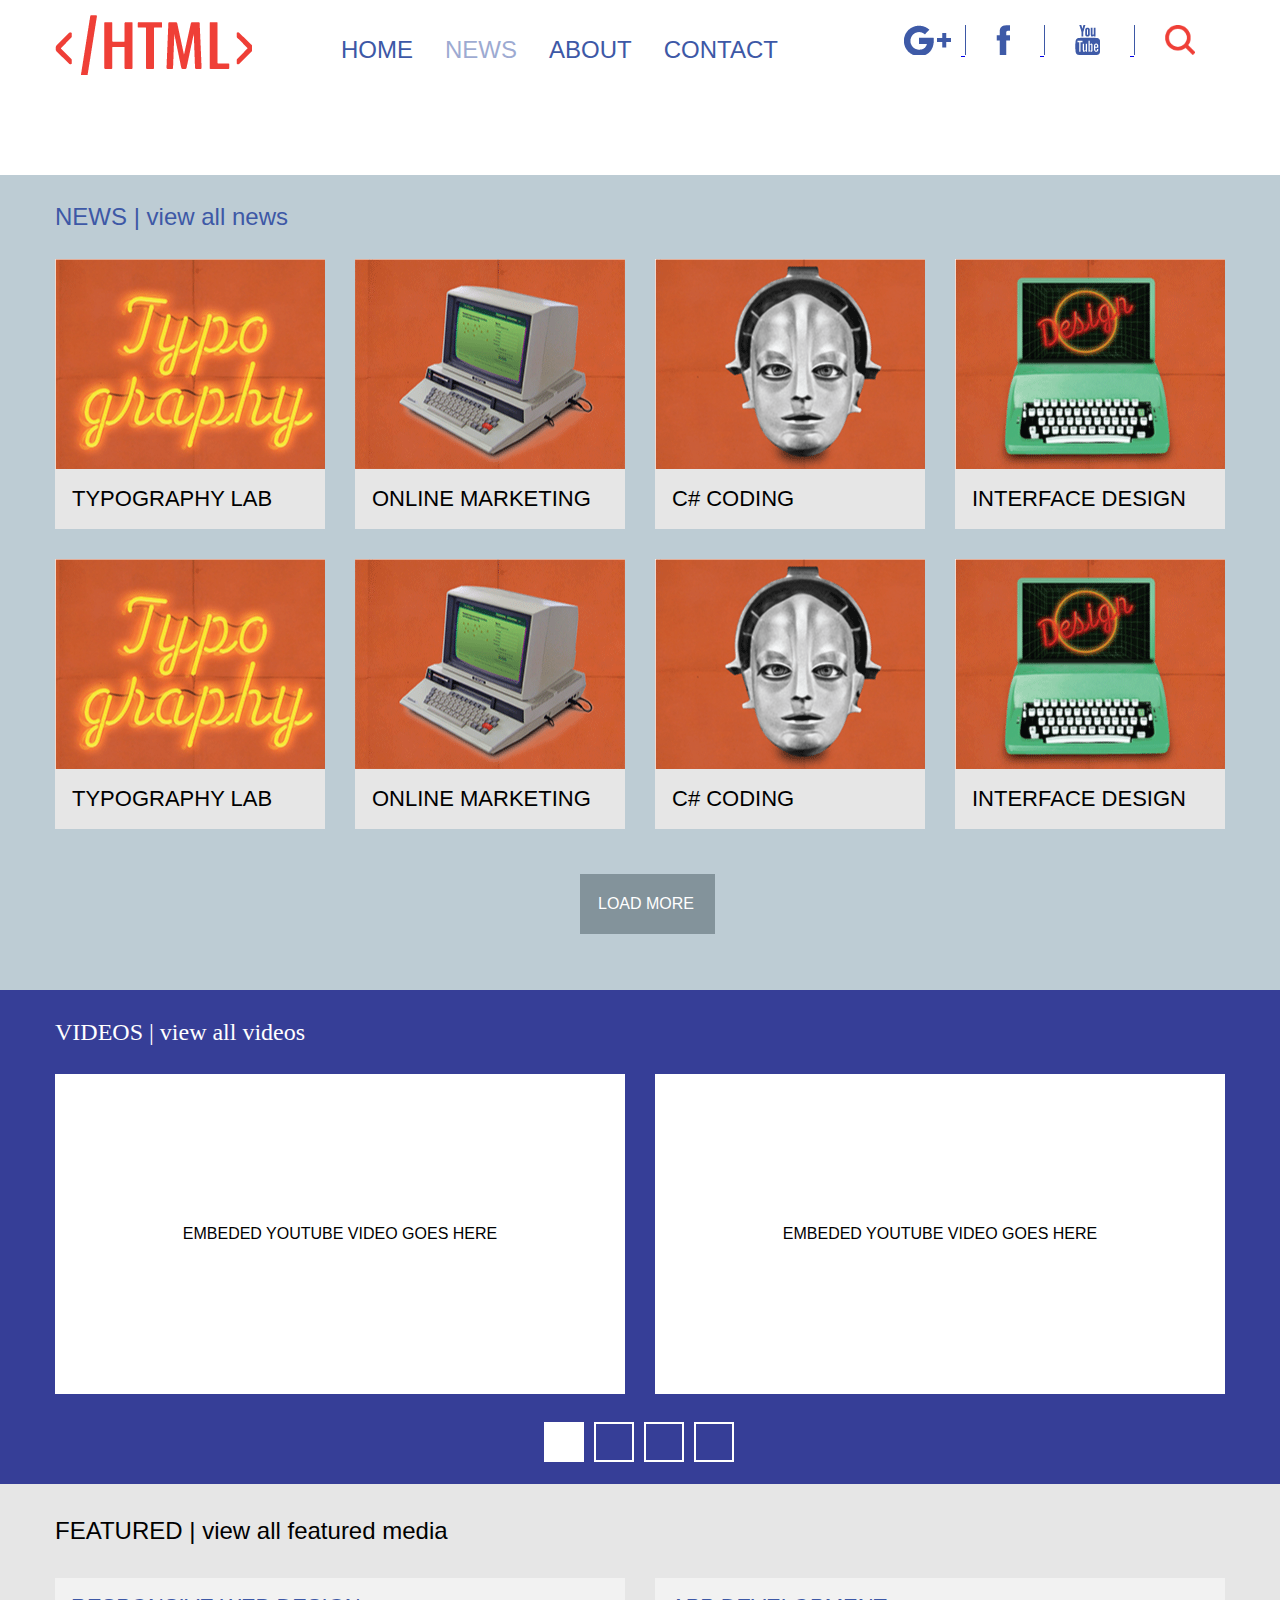
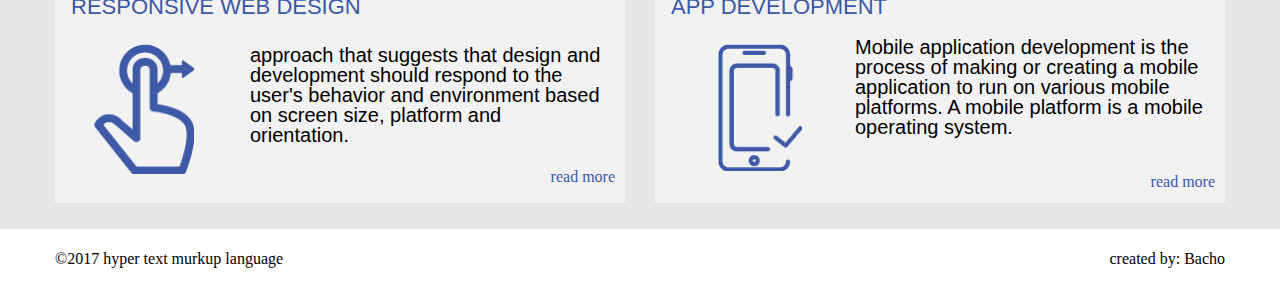
<file: news.html>
<!DOCTYPE html>
<html lang="en" dir="ltr">
<head>
  <link rel="stylesheet" href="https://cdn.web-fonts.ge/fonts/bpg-nino-mtavruli/css/bpg-nino-mtavruli.min.css">
  <meta charset="utf-8">
  <meta name="viewport" content="width=device-width, initial-scale=1.0">
  <link rel="stylesheet" href="css/reset.css">
  <link rel="stylesheet" href="css/style.css">
  <title>მთავარი</title>
</head>
<body>
  <header>
    <div class="container">

      <a class="header_img float-left" href="index.html">
        <img src="fotos/html.gif" alt="html">
      </a>

      <div class="float-left">
        <nav class="nav line-hight">
          <ul class=" float-left vertikal-align">
            <li class="float-left ">
              <a class="list-size color-blue font-style line-height" href="index.html" class="red">HOME</a>
            </li>
            <li class="float-left ">
              <a class="list-size hell-blue font-style line-height" href="news.html" class="blue">NEWS</a>
            </li>
            <li class="float-left ">
              <a class="list-size color-blue font-style line-height" href="about.html" class="blue">ABOUT</a>
            </li>
            <li class="float-left ">
              <a class="list-size color-blue font-style line-height" href="contacts.html" class="blue">CONTACT</a>
            </li>
          </ul>
        </div>
        <div class="float-right">
          <div class="float-right vertikal-align line-height">
            <a href="https://gmail.com">
              <img class="padding inline-block G" src="fotos/G.gif" alt="G">
            </a>
            <a href="https://facebook.com">
              <img class="padding-border inline-block facebook" src="fotos/facebook.gif" alt="Facebook">
            </a>
            <a href="https://youtube.com">
              <img class="padding-border inline-block youtube" src="fotos/youtube.gif" alt="Youtube">
            </a>
            <a href="#">
              <img class="padding-border inline-block lup" src="fotos/lup.gif" alt="Lup">
            </a>
          </div>
        </div>


      </nav>
    </div>

  </header>

  <section class="NEWS-section-top">
    <div class="container">
      <h1 class="news">NEWS | <a href="#"> view all news</a> </h1>
      <div class="news-article">
        <article class="article-box  float-left">
          <a href="Typography.html"><img src="fotos/Typography.gif" alt="Typography">
          <h1><a href="Typography.html">Typography Lab</a></h1></a>
          <div class="hover">
            <h2>Typography Lab</h2>
            <a class="hover-a" href="Typography.html">read more</a>
          </div>
        </article>
        <article class="article-box float-left">
          <a href="online-marketing.html"><img src="fotos/pc.gif" alt="pc">
          <h1><a href="online-marketing.html">Online Marketing</a></h1></a>
          <div class="hover">
            <h2>Online Marketing</h2>
            <a class="hover-a" href="online-marketing.html">read more</a>
          </div>
        </article>
        <article class="article-box float-left">
          <a href="coding.html"><img src="fotos/face.gif" alt="face">
          <h1><a href="coding.html">C# coding</a></h1></a>
          <div class="hover">
            <h2>C# coding</h2>
            <a class="hover-a" href="coding.html">read more</a>
          </div>
        </article>
        <article class="article-box float-left">
          <a href="interfaceDesign.html"><img src="fotos/design.gif" alt="design">
          <h1><a href="interfaceDesign.html">Interface Design</a></h1></a>
          <div class="hover">
            <h2>Interface Design</h2>
            <a class="hover-a" href="interfaceDesign.html">read more</a>
          </div>
        </article>
        <article class="article-box  float-left">
          <a href="Typography.html"><img src="fotos/Typography.gif" alt="Typography">
          <h1><a href="Typography.html">Typography Lab</a></h1></a>
          <div class="hover">
            <h2>Typography Lab</h2>
            <a class="hover-a" href="Typography.html">read more</a>
          </div>
        </article>
        <article class="article-box float-left">
          <a href="online-marketing.html"><img src="fotos/pc.gif" alt="pc">
          <h1><a href="online-marketing.html">Online Marketing</a></h1></a>
          <div class="hover">
            <h2>Online Marketing</h2>
            <a class="hover-a" href="online-marketing.html">read more</a>
          </div>
        </article>
        <article class="article-box float-left">
          <a href="coding.html"><img src="fotos/face.gif" alt="face">
          <h1><a href="coding.html">C# coding</a></h1></a>
          <div class="hover">
            <h2>C# coding</h2>
            <a class="hover-a" href="coding.html">read more</a>
          </div>
        </article>
        <article class="article-box float-left">
          <a href="interfaceDesign.html"><img src="fotos/design.gif" alt="design">
          <h1><a href="interfaceDesign.html">Interface Design</a></h1></a>
          <div class="hover">
            <h2>Interface Design</h2>
            <a class="hover-a" href="interfaceDesign.html">read more</a>
          </div>
        </article>
        <div class="clear"></div>
      </div>
      <div class="Load">
        <h3><a href="more-news.html">LOAD MORE</a></h3>
      </div>
    </div>

  </section>

  <section class="Videos-section">
    <div class="container">
      <h1 class="color-white">Videos | <a href="#">view all videos</a> </h1>
      <div class="videos">
        <div class="video relative float-left">
          <h3>EMBEDED YOUTUBE VIDEO GOES HERE</h3>
        </div>
        <div class="video relative float-right">
          <h3>EMBEDED YOUTUBE VIDEO GOES HERE</h3>
        </div>
        <div class="clear"></div>
      </div>
      <section class="search-section">
        <div class="conteiner">
          <div class="search-box float-left"></div>
          <div class="search-box float-left"></div>
          <div class="search-box float-left"></div>
          <div class="search-box float-left"></div>
        </div>
      </section>
    </div>

  </section>
  <section class="Featured">
    <div class="container">
      <h1 class="featured-h1">FEATURED |<a href="#"> view all featured media</a></h1>
      <div class="featured-box float-left display-block">
        <h2 class="boxhead">RESPONSIVE WEB DESIGN</h2>
        <img class="box-img-finger float-left" src="fotos/finger.gif" alt="თითი">
        <p class="box_p float-left">approach that suggests that design and development should respond to the user's behavior and environment based on screen size, platform and orientation.</p>
        <a class="float-right" href="#">read more</a>
      </div>
      <div class="featured-box float-left display-block">
        <h2 class="boxhead">APP DEVELOPMENT</h2>
        <img class="box-img-phone float-left" src="fotos/phone.gif" alt="მობილური">
        <p class="box_p_small float-left">Mobile application development is the process of making or creating a mobile application to run on various mobile platforms. A mobile platform is a mobile operating system.</p>
        <a class="float-right" href="#">read more</a>
      </div>

    </div>

  </section>
  <footer>
    <div class="container">
      <div class="footer">
        <h3 class="float-left">©2017 hyper text murkup language</h3>
        <h3 class="float-right">created by: Bacho</h3>
      </div>
      <div class="clear"></div>
    </div>

  </footer>
</body>
</file>
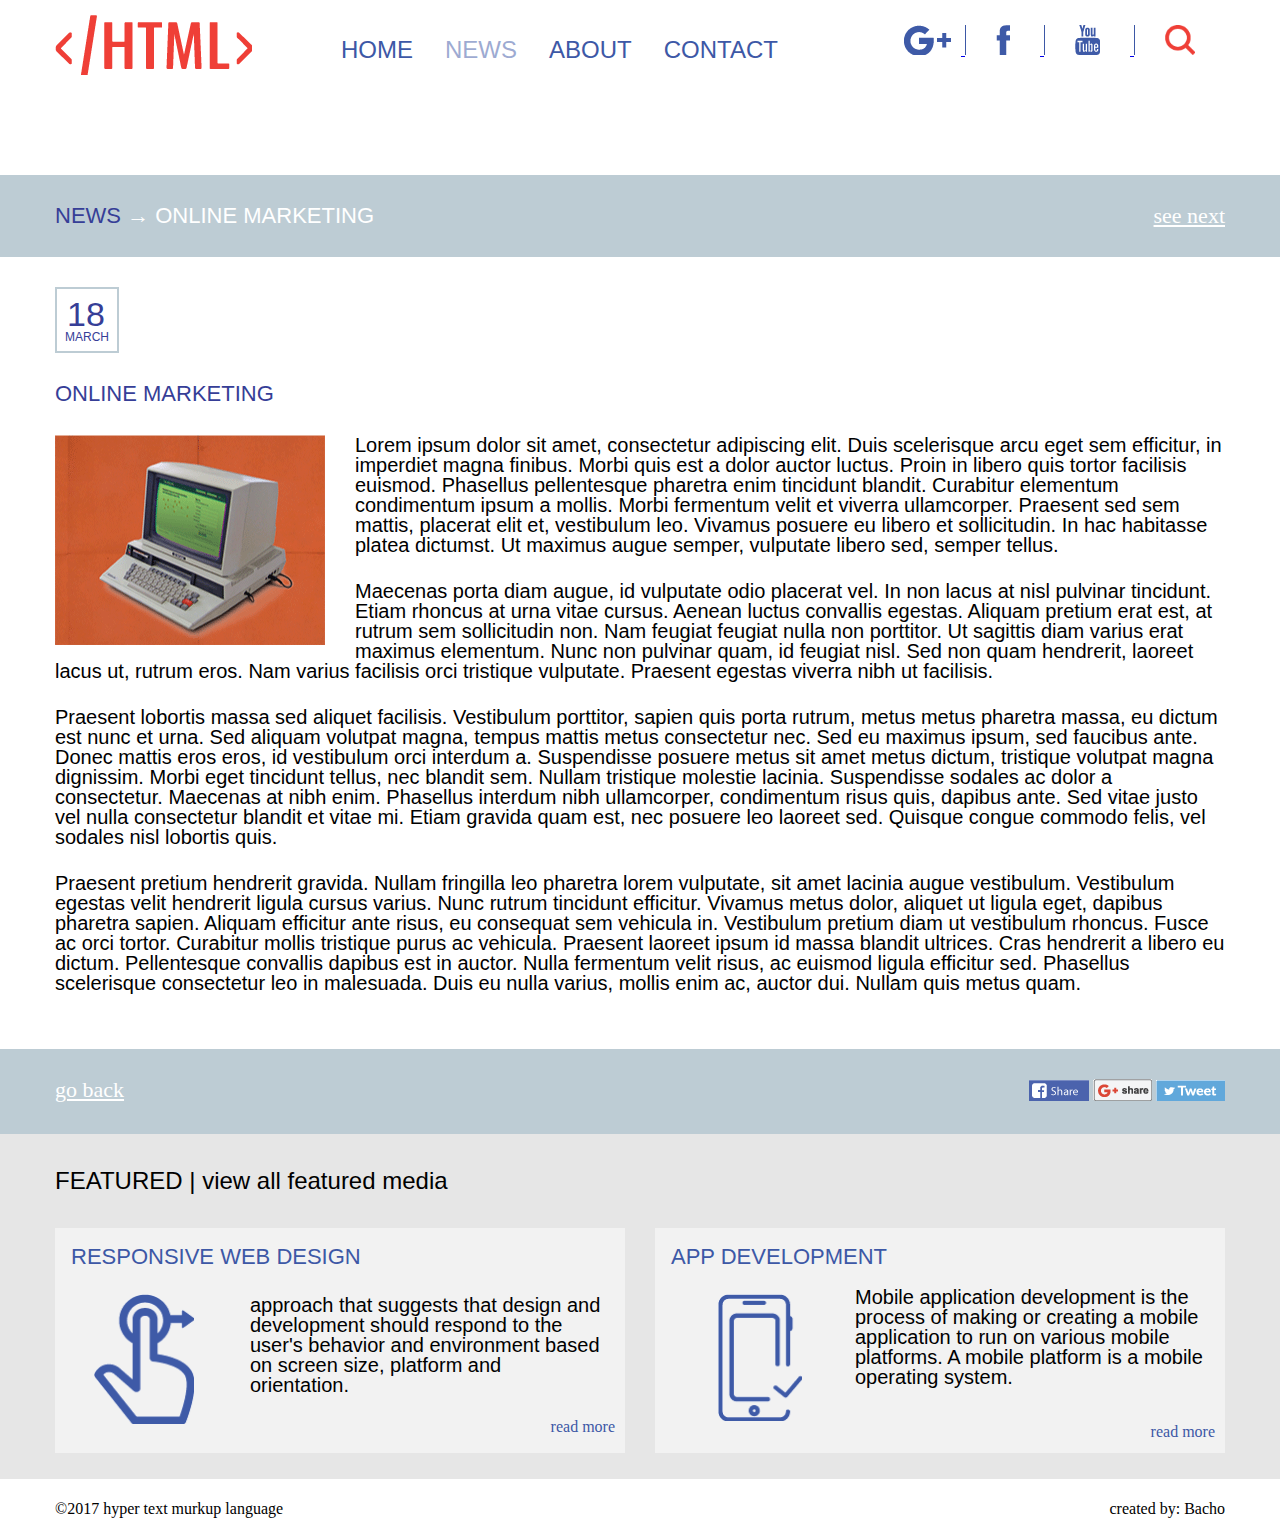
<file: online-marketing.html>
<!DOCTYPE html>
<html lang="en" dir="ltr">
<head>
  <link rel="stylesheet" href="https://cdn.web-fonts.ge/fonts/bpg-nino-mtavruli/css/bpg-nino-mtavruli.min.css">
  <meta charset="utf-8">
  <meta name="viewport" content="width=device-width, initial-scale=1.0">
  <link rel="stylesheet" href="css/reset.css">
  <link rel="stylesheet" href="css/style.css">
  <title>Online Marketing</title>
</head>
<body>
  <header>
    <div class="container">

      <a class="header_img float-left" href="index.html">
        <img src="fotos/html.gif" alt="html">
      </a>

      <div class="float-left">
        <nav class="nav line-hight">
          <ul class=" float-left vertikal-align">
            <li class="float-left ">
              <a class="list-size color-blue font-style line-height" href="index.html" class="red">HOME</a>
            </li>
            <li class="float-left ">
              <a class="list-size hell-blue font-style line-height" href="news.html" class="blue">NEWS</a>
            </li>
            <li class="float-left ">
              <a class="list-size color-blue font-style line-height" href="about.html" class="blue">ABOUT</a>
            </li>
            <li class="float-left ">
              <a class="list-size color-blue font-style line-height" href="contacts.html" class="blue">CONTACT</a>
            </li>
          </ul>
        </div>
        <div class="float-right">
          <div class="float-right vertikal-align line-height">
            <a href="https://gmail.com">
              <img class="padding inline-block G" src="fotos/G.gif" alt="G">
            </a>
            <a href="https://facebook.com">
              <img class="padding-border inline-block facebook" src="fotos/facebook.gif" alt="Facebook">
            </a>
            <a href="https://youtube.com">
              <img class="padding-border inline-block youtube" src="fotos/youtube.gif" alt="Youtube">
            </a>
            <a href="#">
              <img class="padding-border inline-block lup" src="fotos/lup.gif" alt="Lup">
            </a>
          </div>
        </div>


      </nav>
    </div>

  </header>
  <section class="after-header">
    <div class="container">
      <div class="float-left">
        <h1>NEWS <span> &rarr;	   Online Marketing</span></h1>
      </div>
      <div class="float-right">
        <a href="#">see next</a>
      </div>
    </div>
    <div class="clear"></div>
  </section>

  <section class="article-section">
    <div class="container">
      <div class="float-left">
        <div class="date">
          <h2>18</h2>
          <h3>March</h3>
        </div>
      </div>
      <div class="article-headline float-left clear">
        <h1>Online Marketing</h1>
      </div>
      <div class="clear"></div>
      <div class="artcle-img-news float-left">
        <img src="fotos/pc.gif" alt="Typography">
      </div>
      <div class="article-paragraph">
        <p>Lorem ipsum dolor sit amet, consectetur adipiscing elit. Duis scelerisque arcu eget sem efficitur, in imperdiet magna finibus. Morbi quis est a dolor auctor luctus. Proin in libero quis tortor facilisis euismod. Phasellus pellentesque pharetra enim tincidunt blandit. Curabitur elementum condimentum ipsum a mollis. Morbi fermentum velit et viverra ullamcorper. Praesent sed sem mattis, placerat elit et, vestibulum leo. Vivamus posuere eu libero et sollicitudin. In hac habitasse platea dictumst. Ut maximus augue semper, vulputate libero sed, semper tellus.</p>
        <p>Maecenas porta diam augue, id vulputate odio placerat vel. In non lacus at nisl pulvinar tincidunt. Etiam rhoncus at urna vitae cursus. Aenean luctus convallis egestas. Aliquam pretium erat est, at rutrum sem sollicitudin non. Nam feugiat feugiat nulla non porttitor. Ut sagittis diam varius erat maximus elementum. Nunc non pulvinar quam, id feugiat nisl. Sed non quam hendrerit, laoreet lacus ut, rutrum eros. Nam varius facilisis orci tristique vulputate. Praesent egestas viverra nibh ut facilisis.</p>
        <p>Praesent lobortis massa sed aliquet facilisis. Vestibulum porttitor, sapien quis porta rutrum, metus metus pharetra massa, eu dictum est nunc et urna. Sed aliquam volutpat magna, tempus mattis metus consectetur nec. Sed eu maximus ipsum, sed faucibus ante. Donec mattis eros eros, id vestibulum orci interdum a. Suspendisse posuere metus sit amet metus dictum, tristique volutpat magna dignissim. Morbi eget tincidunt tellus, nec blandit sem. Nullam tristique molestie lacinia. Suspendisse sodales ac dolor a consectetur. Maecenas at nibh enim. Phasellus interdum nibh ullamcorper, condimentum risus quis, dapibus ante. Sed vitae justo vel nulla consectetur blandit et vitae mi. Etiam gravida quam est, nec posuere leo laoreet sed. Quisque congue commodo felis, vel sodales nisl lobortis quis.</p>
        <p>Praesent pretium hendrerit gravida. Nullam fringilla leo pharetra lorem vulputate, sit amet lacinia augue vestibulum. Vestibulum egestas velit hendrerit ligula cursus varius. Nunc rutrum tincidunt efficitur. Vivamus metus dolor, aliquet ut ligula eget, dapibus pharetra sapien. Aliquam efficitur ante risus, eu consequat sem vehicula in. Vestibulum pretium diam ut vestibulum rhoncus. Fusce ac orci tortor. Curabitur mollis tristique purus ac vehicula. Praesent laoreet ipsum id massa blandit ultrices. Cras hendrerit a libero eu dictum. Pellentesque convallis dapibus est in auctor. Nulla fermentum velit risus, ac euismod ligula efficitur sed. Phasellus scelerisque consectetur leo in malesuada. Duis eu nulla varius, mollis enim ac, auctor dui. Nullam quis metus quam.
        </p>
      </div>
    </div>
    <div class="clear"></div>
  </section>

<section class="share">
  <div class="container">
    <div class="float-left">
      <a class="share-a" href="news.html">go back</a>
    </div>
    <div class="float-right">
      <a href="#"><img src="fotos/f-share.gif" alt="facebook"></a>
      <a href="#"><img src="fotos/google-share.gif" alt="google"></a>
      <a href="#"><img src="fotos/tweet.gif" alt="tweeter"></a>
    </div>
  </div>
  <div class="clear"></div>
</section>

  <section class="Featured">
    <div class="container">
      <h1 class="featured-h1">FEATURED |<a href="#"> view all featured media</a></h1>
      <div class="featured-box float-left display-block">
        <h2 class="boxhead">RESPONSIVE WEB DESIGN</h2>
        <img class="box-img-finger float-left" src="fotos/finger.gif" alt="თითი">
        <p class="box_p float-left">approach that suggests that design and development should respond to the user's behavior and environment based on screen size, platform and orientation.</p>
        <a class="float-right" href="#">read more</a>
      </div>
      <div class="featured-box float-left display-block">
        <h2 class="boxhead">APP DEVELOPMENT</h2>
        <img class="box-img-phone float-left" src="fotos/phone.gif" alt="მობილური">
        <p class="box_p_small float-left">Mobile application development is the process of making or creating a mobile application to run on various mobile platforms. A mobile platform is a mobile operating system.</p>
        <a class="float-right" href="#">read more</a>
      </div>

    </div>

  </section>
  <footer>
    <div class="container">
      <div class="footer">
        <h3 class="float-left">©2017 hyper text murkup language</h3>
        <h3 class="float-right">created by: Bacho</h3>
      </div>
      <div class="clear"></div>
    </div>

  </footer>
</body>
</file>
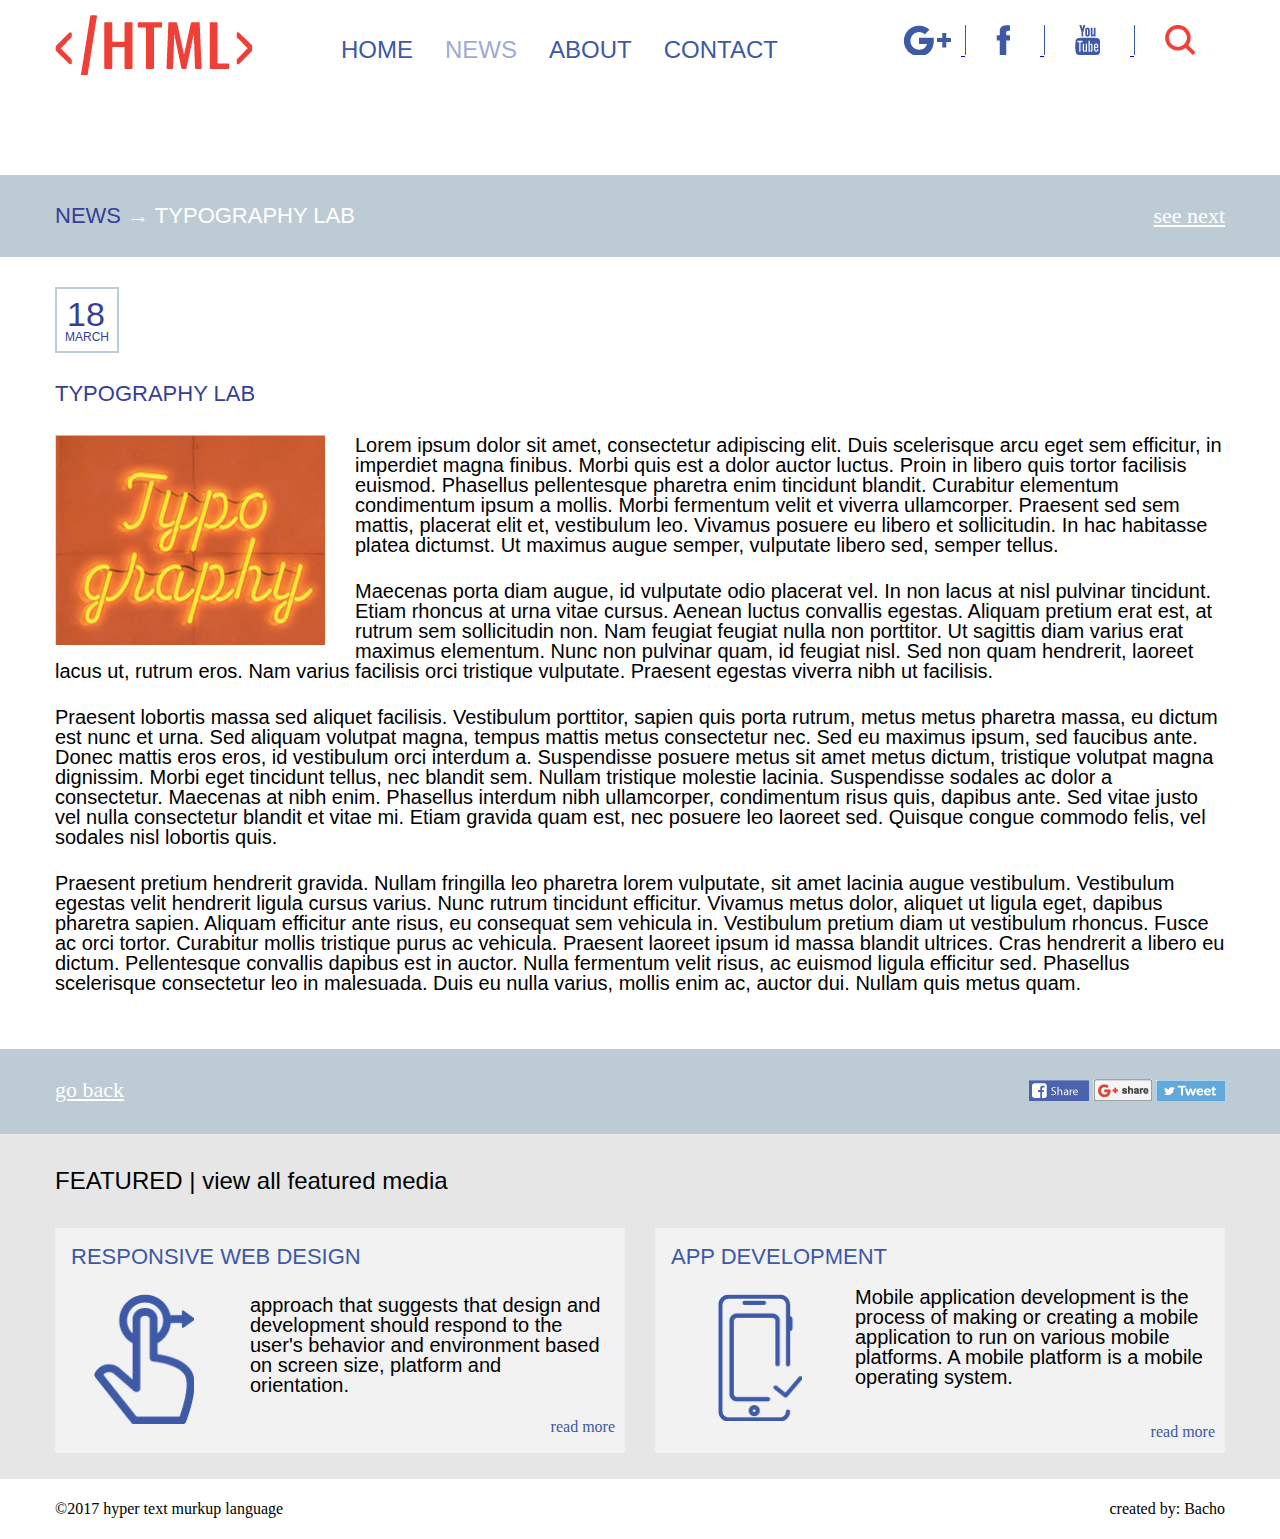
<file: Typography.html>
<!DOCTYPE html>
<html lang="en" dir="ltr">
<head>
  <link rel="stylesheet" href="https://cdn.web-fonts.ge/fonts/bpg-nino-mtavruli/css/bpg-nino-mtavruli.min.css">
  <meta charset="utf-8">
  <meta name="viewport" content="width=device-width, initial-scale=1.0">
  <link rel="stylesheet" href="css/reset.css">
  <link rel="stylesheet" href="css/style.css">
  <title>Typography</title>
</head>
<body>
  <header>
    <div class="container">

      <a class="header_img float-left" href="index.html">
        <img src="fotos/html.gif" alt="html">
      </a>

      <div class="float-left">
        <nav class="nav line-hight">
          <ul class=" float-left vertikal-align">
            <li class="float-left ">
              <a class="list-size color-blue font-style line-height" href="index.html" class="red">HOME</a>
            </li>
            <li class="float-left ">
              <a class="list-size hell-blue font-style line-height" href="news.html" class="blue">NEWS</a>
            </li>
            <li class="float-left ">
              <a class="list-size color-blue font-style line-height" href="about.html" class="blue">ABOUT</a>
            </li>
            <li class="float-left ">
              <a class="list-size color-blue font-style line-height" href="contacts.html" class="blue">CONTACT</a>
            </li>
          </ul>
        </div>
        <div class="float-right">
          <div class="float-right vertikal-align line-height">
            <a href="https://gmail.com">
              <img class="padding inline-block G" src="fotos/G.gif" alt="G">
            </a>
            <a href="https://facebook.com">
              <img class="padding-border inline-block facebook" src="fotos/facebook.gif" alt="Facebook">
            </a>
            <a href="https://youtube.com">
              <img class="padding-border inline-block youtube" src="fotos/youtube.gif" alt="Youtube">
            </a>
            <a href="#">
              <img class="padding-border inline-block lup" src="fotos/lup.gif" alt="Lup">
            </a>
          </div>
        </div>


      </nav>
    </div>

  </header>
  <section class="after-header">
    <div class="container">
      <div class="float-left">
        <h1>NEWS <span> &rarr;	   Typography Lab</span></h1>
      </div>
      <div class="float-right">
        <a href="#">see next</a>
      </div>
    </div>
    <div class="clear"></div>
  </section>

  <section class="article-section">
    <div class="container">
      <div class="float-left">
        <div class="date">
          <h2>18</h2>
          <h3>March</h3>
        </div>
      </div>
      <div class="article-headline float-left clear">
        <h1>Typography Lab</h1>
      </div>
      <div class="clear"></div>
      <div class="artcle-img-news float-left">
        <img src="fotos/Typography.gif" alt="Typography">
      </div>
      <div class="article-paragraph">
        <p>Lorem ipsum dolor sit amet, consectetur adipiscing elit. Duis scelerisque arcu eget sem efficitur, in imperdiet magna finibus. Morbi quis est a dolor auctor luctus. Proin in libero quis tortor facilisis euismod. Phasellus pellentesque pharetra enim tincidunt blandit. Curabitur elementum condimentum ipsum a mollis. Morbi fermentum velit et viverra ullamcorper. Praesent sed sem mattis, placerat elit et, vestibulum leo. Vivamus posuere eu libero et sollicitudin. In hac habitasse platea dictumst. Ut maximus augue semper, vulputate libero sed, semper tellus.</p>
        <p>Maecenas porta diam augue, id vulputate odio placerat vel. In non lacus at nisl pulvinar tincidunt. Etiam rhoncus at urna vitae cursus. Aenean luctus convallis egestas. Aliquam pretium erat est, at rutrum sem sollicitudin non. Nam feugiat feugiat nulla non porttitor. Ut sagittis diam varius erat maximus elementum. Nunc non pulvinar quam, id feugiat nisl. Sed non quam hendrerit, laoreet lacus ut, rutrum eros. Nam varius facilisis orci tristique vulputate. Praesent egestas viverra nibh ut facilisis.</p>
        <p>Praesent lobortis massa sed aliquet facilisis. Vestibulum porttitor, sapien quis porta rutrum, metus metus pharetra massa, eu dictum est nunc et urna. Sed aliquam volutpat magna, tempus mattis metus consectetur nec. Sed eu maximus ipsum, sed faucibus ante. Donec mattis eros eros, id vestibulum orci interdum a. Suspendisse posuere metus sit amet metus dictum, tristique volutpat magna dignissim. Morbi eget tincidunt tellus, nec blandit sem. Nullam tristique molestie lacinia. Suspendisse sodales ac dolor a consectetur. Maecenas at nibh enim. Phasellus interdum nibh ullamcorper, condimentum risus quis, dapibus ante. Sed vitae justo vel nulla consectetur blandit et vitae mi. Etiam gravida quam est, nec posuere leo laoreet sed. Quisque congue commodo felis, vel sodales nisl lobortis quis.</p>
        <p>Praesent pretium hendrerit gravida. Nullam fringilla leo pharetra lorem vulputate, sit amet lacinia augue vestibulum. Vestibulum egestas velit hendrerit ligula cursus varius. Nunc rutrum tincidunt efficitur. Vivamus metus dolor, aliquet ut ligula eget, dapibus pharetra sapien. Aliquam efficitur ante risus, eu consequat sem vehicula in. Vestibulum pretium diam ut vestibulum rhoncus. Fusce ac orci tortor. Curabitur mollis tristique purus ac vehicula. Praesent laoreet ipsum id massa blandit ultrices. Cras hendrerit a libero eu dictum. Pellentesque convallis dapibus est in auctor. Nulla fermentum velit risus, ac euismod ligula efficitur sed. Phasellus scelerisque consectetur leo in malesuada. Duis eu nulla varius, mollis enim ac, auctor dui. Nullam quis metus quam.
        </p>
      </div>
    </div>
    <div class="clear"></div>
  </section>

<section class="share">
  <div class="container">
    <div class="float-left">
      <a class="share-a" href="news.html">go back</a>
    </div>
    <div class="float-right">
      <a href="#"><img src="fotos/f-share.gif" alt="facebook"></a>
      <a href="#"><img src="fotos/google-share.gif" alt="google"></a>
      <a href="#"><img src="fotos/tweet.gif" alt="tweeter"></a>
    </div>
  </div>
  <div class="clear"></div>
</section>

  <section class="Featured">
    <div class="container">
      <h1 class="featured-h1">FEATURED |<a href="#"> view all featured media</a></h1>
      <div class="featured-box float-left display-block">
        <h2 class="boxhead">RESPONSIVE WEB DESIGN</h2>
        <img class="box-img-finger float-left" src="fotos/finger.gif" alt="თითი">
        <p class="box_p float-left">approach that suggests that design and development should respond to the user's behavior and environment based on screen size, platform and orientation.</p>
        <a class="float-right" href="#">read more</a>
      </div>
      <div class="featured-box float-left display-block">
        <h2 class="boxhead">APP DEVELOPMENT</h2>
        <img class="box-img-phone float-left" src="fotos/phone.gif" alt="მობილური">
        <p class="box_p_small float-left">Mobile application development is the process of making or creating a mobile application to run on various mobile platforms. A mobile platform is a mobile operating system.</p>
        <a class="float-right" href="#">read more</a>
      </div>

    </div>

  </section>
  <footer>
    <div class="container">
      <div class="footer">
        <h3 class="float-left">©2017 hyper text murkup language</h3>
        <h3 class="float-right">created by: Bacho</h3>
      </div>
      <div class="clear"></div>
    </div>

  </footer>
</body>
</file>
<file: css/style.css>
.color-blue {
  color: #3D58A6;
}
.hell-blue {
  opacity: 0.5;
  color: #3D58A6;
}
.color-white {
  color: #fff;
}
.relative{
	position: relative;
}
.absolute {
  position: absolute;
}
.container{
	width: 1170px;
	margin: 0 auto;
}
.color-red {
  color: #EE4036;
}
.float-left {
  float: left;
}
.float-right {
  float: right;
}
.clear{
	clear: both;
}
.inline-block {
  display: inline-block;
}
.display-block {
  display: block;
}
.vertikal-align {
  vertical-align: middle;
}
.list-size {
  padding: 16px;
}
.font-style {
  font-family: Arial, Helvetica, sans-serif;
  font-size: 24px;

}
.line-height {
  line-height: 100px;
}
.padding-border{
  padding: 0 30px;
  border-left-width: 1.5px;
  border-color: #3D58A6;
  border-style: solid;
}
.padding {
  padding: 0 10px;
}
/* header */
body{
	padding-top: 75px;
	min-width: 320px;
}
.lup {
  height: 30px;
}
header {

	position: fixed;
	width: 100%;
	top: 0;
	left: 0;
	background-color: #FFF;
	z-index: 10;
}
.nav {
  padding-left: 170px;
}
.header_img {
  width: 100px;
  margin-top: 15px;
}

nav ul li a{
  text-decoration: none;
}
/* header */
/* after header */
.after-header {
  background-color: #BDCCD4;
  margin-top: 100px;
  padding: 30px 0;
}
.about-after-header {
  background-color: #EE4036;
  margin-top: 100px;
  padding: 30px 0;
}
.about-after-header {
  color: #fff;
  font-size: 22px;
  font-family: Arial, Helvetica, sans-serif;
}
.after-header h1 {
  font-family: Arial, Helvetica, sans-serif;
  font-size: 22px;
  color: #363E97;
}
.after-header h1 span {
  text-transform: uppercase;
  color: #fff;
}
.after-header a {
  font-size: 22px;
  color: #fff;
}
/* after header */
/* Banner */
.banner {
  margin-top: 100px;
  padding: 30px 0;
	background-color: #E6E6E6
}
.banner-img {
  width: 100%;
}

.banner-text{
	position: absolute;
	bottom: 30px;
	left: 30px;
}

.white-logo{
	position: absolute;
	right: 30px;
	bottom: 30px;
	width: 100px;
}
.banner-text-style {
  font-size: 30px;
  font-weight: bold;
  color: #fff;
  font-family: Arial, Helvetica, sans-serif;
  text-transform: uppercase;
}
/* Banner */
/* Video */
.Videos-section {
	background-color: #363E97;
	padding-bottom: 90px;
}

.Videos-section h1 {
  font-size: 24px;
	font-family: "RobotoRegular";
	text-transform: uppercase;
	padding: 30px 0;
}
.video {
  width: 570px;
	height: 320px;
	background-color: #fff;
	text-align: center;
}
.Videos-section a:hover {
  color: #EE4036;
  transition: color 0.01s linear 0s;
}
.Videos-section a {
  text-transform: lowercase;
  color: white;
  text-decoration: none;
}
.video:hover {
  border: 2px;
  border-style: solid;
  border-color: #EE4036;
  transition: all 0.01s linear 0s;
}
.video h3 {
  line-height: 320px;
  font-family: Arial, Helvetica, sans-serif;
}
.search-section {
  margin-top: 28px;
  position: absolute;
  left: 50%;
  transform: translate(-53%);
}
.search-box {
  margin-left: 10px;
  display: block;
  padding: 18px;
  background-color: #363E97;
  border: 2px;
  border-style: solid;
  border-color: #fff;
}
.search-box:nth-child(1) {
  background-color: #fff;
}
/* video */
/* News section */
.NEWS-section {
  padding-bottom: 90px;
	background-color: #BDCCD4;
}
.news {
  color: #3D58A6;
  font-size: 24px;
	font-family: Arial, Helvetica, sans-serif;
	text-transform: uppercase;
	padding: 30px 0;
}


/* ARTICLE-BOX Hovers */
.article-box {
  position: relative;
  width: 50%;
}
.article-box h2{
  color: #363E97;
  font-size: 22px;
  position: absolute;
  top: 0%;
  left: 0%;
  text-align: center;
  opacity: 50%;
  margin: 25px 0 0 10px;
  font-family: Arial, Helvetica, sans-serif;
}
.article-box .hover-a{
  float: right;
  margin-top: 75%;
  text-decoration: none;
  color: #363E97;
  text-transform: lowercase;
  font-size: 14px;
  margin-bottom: 20px;
  margin-right: 20px;
}
.article-box .hover {
  background: rgba(230, 230, 230, 0.8);
  text-transform: uppercase;
  position: absolute;
  top: 38px;
  bottom: 0;
  left: 0;
  right: 0;
  height: auto;
  width: 100%;
  opacity: 0;
  transition: .5s ease;
}
.article-box:hover .hover {
  opacity: 1;
}
.article-box:hover h1 {
  display: none;
}
.news a:hover {
  color: #EE4036;
  transition: color 0.01s linear 0s;
}
.news a {
  text-transform: lowercase;
  text-decoration: none;
  color: #3D58A6;
}
.article-box:nth-child(1),
.article-box:nth-child(2),
.article-box:nth-child(3),
.article-box:nth-child(4)
{
	margin-top: 0;
}
.article-box{
	width: 270px;
	height: 270px;
	margin: 30px 15px 0 15px;
}
.article-box:first-child{
	margin-left: 0;
}
.article-box:nth-child(4n+1){
	margin-left: 0;
}
.article-box:nth-child(4n){
	margin-right: 0;
}
.article-box img{
	display: block;
}
.article-box h1 {
  height: 60px;
	background-color: #E6E6E6;
	font-size: 22px;
	text-transform: uppercase;
	color: #333333;
	padding-left: 17px;
	line-height: 60px;
  font-family: Arial, Helvetica, sans-serif;
  width: 270px;
}
.article-box h1 a {
  text-decoration: none;
  color: black;
}
/* News section */
/* Featured section */
.Featured {
  background-color: #E6E6E6;
  height: 345.457px;
}
.featured-h1 {
  padding-top: 35px;
  color: black;
  text-transform: uppercase;
  font-size: 24px;
  font-family: Arial, Helvetica, sans-serif;
  padding-bottom: 35px;
}
.featured-h1 a {
  text-transform: lowercase;
  text-decoration: none;
  color: black;
}
.featured-h1 a:hover {
  color: #EE4036;
  transition: color 0.01s linear 0s;
}

.featured-box {
  width: 570px;
  height: 225px;
  background-color: #F2F2F2;
  margin-right: 30px;
}
.featured-box:last-child {
  margin-right: 0;
}
.boxhead {
  padding: 18px 0 18px 16px;
  font-size: 22px;
  font-family: Arial, Helvetica, sans-serif;
  color: #3D58A6;
}
.box-img-finger {
  margin: 8px 56px 0 39px;
  width: 100px;
  height: 130px;
}
.box-img-phone {
  margin: 8px 53px 0 63px;
  width: 84px;
  height: 127px;
}
.box_p {
  margin-top: 9px;
  width: 355px;
  height: 124px;
  font-size: 20px;
  font-family: Arial, Helvetica, sans-serif;

}
.box_p_small {
  margin-top: 1px;
  width: 353px;
  height: 137px;
  font-size: 20px;
  font-family: Arial, Helvetica, sans-serif;
}
.featured-box a {
  text-decoration: none;
  color: #3D58A6;
  padding: 0 10px 12px 0px;
  display: block;
}
     /* Feature hover */
.featured-box:hover {
  border: 2px;
  border-style: solid;
  border-color: #EE4036;
  transition: all 0.1s linear;
}
.boxhead:hover {
  color: #EE4036;
  transition: all 0.1s linear;
}
.featured-box a:hover  {
  color: #EE4036;
  transition: all 0.1s linear;
}
    /* Feature hover */
/* Featured section */
/* footer */
.footer{
  height: 60px;
}
.footer h3 {
  line-height: 60px;

}

/* footer */

/* NEWS.html */

/* news section */
.NEWS-section-top {
  height: 815px;
  background-color: #BDCCD4;
  margin-top: 100px;
}

.article-box:nth-child(4),
.article-box:nth-child(8) {
  padding-right: 200px;
}
.article-box:nth-child(1),
.article-box:nth-child(2),
.article-box:nth-child(3),
.article-box:nth-child(4) {
  padding-bottom: 35px;
}
.Load {

  width: 135px;
  height: 60px;
  background-color: #83939B;
  display: block;
  margin-left: 525px;
  margin-top: 45px;
}
.Load h3 a {
  line-height: 60px;
  padding-left: 18px;
  text-decoration: none;
  color: white;
  font-family: Arial, Helvetica, sans-serif;
}
/* news section */

/* more news.html */

/* article section */
.article-section {
  background-color: #fff;
}
.date {
  color: #363E97;
  padding: 8px;
  border: 2px;
  border-style: solid;
  border-color: #BDCCD4;
  margin-top: 30px;
}
.date h2 {
  font-size: 34px;
  padding-left: 2px;
  font-family: Arial, Helvetica, sans-serif;
}
.date h3 {
  font-size: 12px;
  text-transform:uppercase;
  font-family: Arial, Helvetica, sans-serif;
}
.article-headline {
  clear: left;
  font-size: 22px;
  color: #363E97;
  margin: 30px 0;
  text-transform: uppercase;
  font-family: Arial, Helvetica, sans-serif;
}
.artcle-img-news {
  clear: left;
  display: block;
  margin-right: 30px;
}
.article-paragraph {
  font-size: 20px;
  font-family: Arial, Helvetica, sans-serif;
  padding-bottom: 30px;
}
.article-paragraph p {
  margin-bottom: 26px;
}
/* share */
.share {
  background-color: #BDCCD4;
  padding: 30px 0;
}
.share-a {
  font-size: 22px;
  color: #fff;
}
/* share */

/* about.html */
.border-bottom {
  display: block;
  width: 100%;
  border-bottom: 2px;
  border-bottom-style: solid;
  border-bottom-color: #EE4036;
}

.about300 {
  margin-top: 110px;
  position: relative;
  width: 300px;
  height: 300px;
  border: 2px;
  border-style: solid;
  border-color: #EE4036;
}
.about300 img {
  margin-top: 38px;
  position: absolute;
  width: 200px;
  left: 50%;
  transform: translate(-50%);

}
.about400 {
  margin: 60px 85px 0 81px;
  position: relative;
  width: 400px;
  height: 400px;
  border: 2px;
  border-style: solid;
  border-color: #EE4036;
}
.about400 img {
  margin-top: 104px;
  position: absolute;
  width: 300px;
  left: 50%;
  transform: translate(-50%);
}
.about-text-titel {
  font-size: 22px;
  text-transform: uppercase;
  color: #EE4036;
  margin: 12px 0;
  font-family: Arial, Helvetica, sans-serif;
}
.about-text-p {
  font-size: 20px;
  font-family: Arial, Helvetica, sans-serif;
}
.about-text-titel-400 {
  margin: 12px 0 12px 81px;
  font-size: 22px;
  text-transform: uppercase;
  color: #EE4036;
  font-family: Arial, Helvetica, sans-serif;
}
.about-text-p-400 {
  margin-left: 81px;
  font-size: 20px;
  font-family: Arial, Helvetica, sans-serif;
  padding-bottom: 40px;
}
.about-imgs-text {
  margin-top: 27px;
  font-size: 22px;
  color: #EE4036;
  font-family: Arial, Helvetica, sans-serif;
}
.about-imgs {
  display: block;
  margin: 45px 105px 123px 0px;
}
.about-imgs:last-child {
  margin-right: 0px;
}
/* CONTACTS.HTML */

/* MAP */
.map {
  background-color: #E6E6E6;
  padding: 30px 0;
}
#googleMap {
  background-color: #E6E6E6;
  width: auto;
  height: 460px;
}
.container-contacts {
  background-color: #363E97;
}
.contact-text {
  color: #fff;
  font-size: 20px;
  padding-top: 10px;
  padding-left: 94px;
  font-family: Arial, Helvetica, sans-serif;
  width: 360px;
}
.contact-text h2:first-child {
  margin: 30px 0;
  font-family: Arial, Helvetica, sans-serif;
}
.contact-text a {
  text-decoration: none;
  margin-top: 30px;
  color: #fff;
  display: block;
}
/* Contacts write place */
input[type=text], select, textarea {

    width: 629px;
    padding: 12px;
    border: 1px solid #ccc;
    box-sizing: border-box;
    margin-top: 6px;
    margin-bottom: 16px;
    resize: vertical;
    background-color: #363E97;
}

input[type=submit] {
    background-color: #EE4036;
    color: white;
    padding: 12px 40px;
    font-size: 18px;
    width: 130px;
    border: none;
}

input[type=submit]:hover {
    background-color: #45a049;
}

.container-CONTACT {
    border-radius: 5px;
    background-color: #363E97;
    padding: 40px 0;
    margin-right: 153px;
    width: 650px;
}
/* Contacts write place */
.NONE {
  display: none;
}
@media only screen and (max-width: 1024px) {
  body {
    width: 100%;
  }
  header {
    width: 100%;
  }
  .container{
  	width: 1024px;
  	margin: 0 auto;
  }

  .float-resolution {
    display: none;
    position: absolute;
  }
  .Videos-section {
    display: none;
  }
  .banner .container {
    height: 460px;
    width: 961px;
    overflow: hidden;
    margin: 0;
  }
  .banner-img {
    width: 100%;
    height: 460px;
  }
  .container {
    padding-left: 30px;
  }
  .news-article .article-box:nth-child(4) {
    display: none;
  }
  .Featured {
    height: 613px;
  }
  .featured-box {
    display: inline-block;
    float: none;
    margin-bottom: 30px;
    width: 83%;
}
  .box_p {
    width: 72%;
  }
  .box_p_small {
    width: 72%;
  }
  .footer {
    display: none;
  }
  .NONE {
    display: block;
    height: 70px;
  }
}
@media only screen and (max-width: 480px) {
  .container{
  	width: 480px;
  	margin: 0 auto;
  }

  header {
    width: 480px;
  }
  header nav {
    display: none;
  }
  .banner .container {
    height: 300px;
    width: 420px;
    overflow: hidden;
    margin: 0;
  }
  .banner-img {
    width: 100%;
    height: 100%;
  }
  .NEWS-section {
    height: auto;
  }
  .article-box img {
    width: 420px;
  }
  .article-box h1 {
    width: 420px;
  }
  .article-box {
    display: block;
    float: none;
    width: 420px;
    height: 384px;
  }
  .article-box:nth-child(2),
  .article-box:nth-child(3) {
    margin: 47px 0 0 0;
  }
  .Featured {
    height: 1027.305px;
  }
  .featured-box {
    width: 420px;
    height: 427px;
    display: block;
  }
  .box_p,
  .box_p_small  {
    width: 348px;
    height: 124.29px;
    margin: 32px 0 0 14px;
  }
  .footer {
    width: 480px;
    height: 113px;
  }
  .footer,
  .footer h3 {
    display: block;
    float: none;
    text-align: center;
  }
}
</file>
